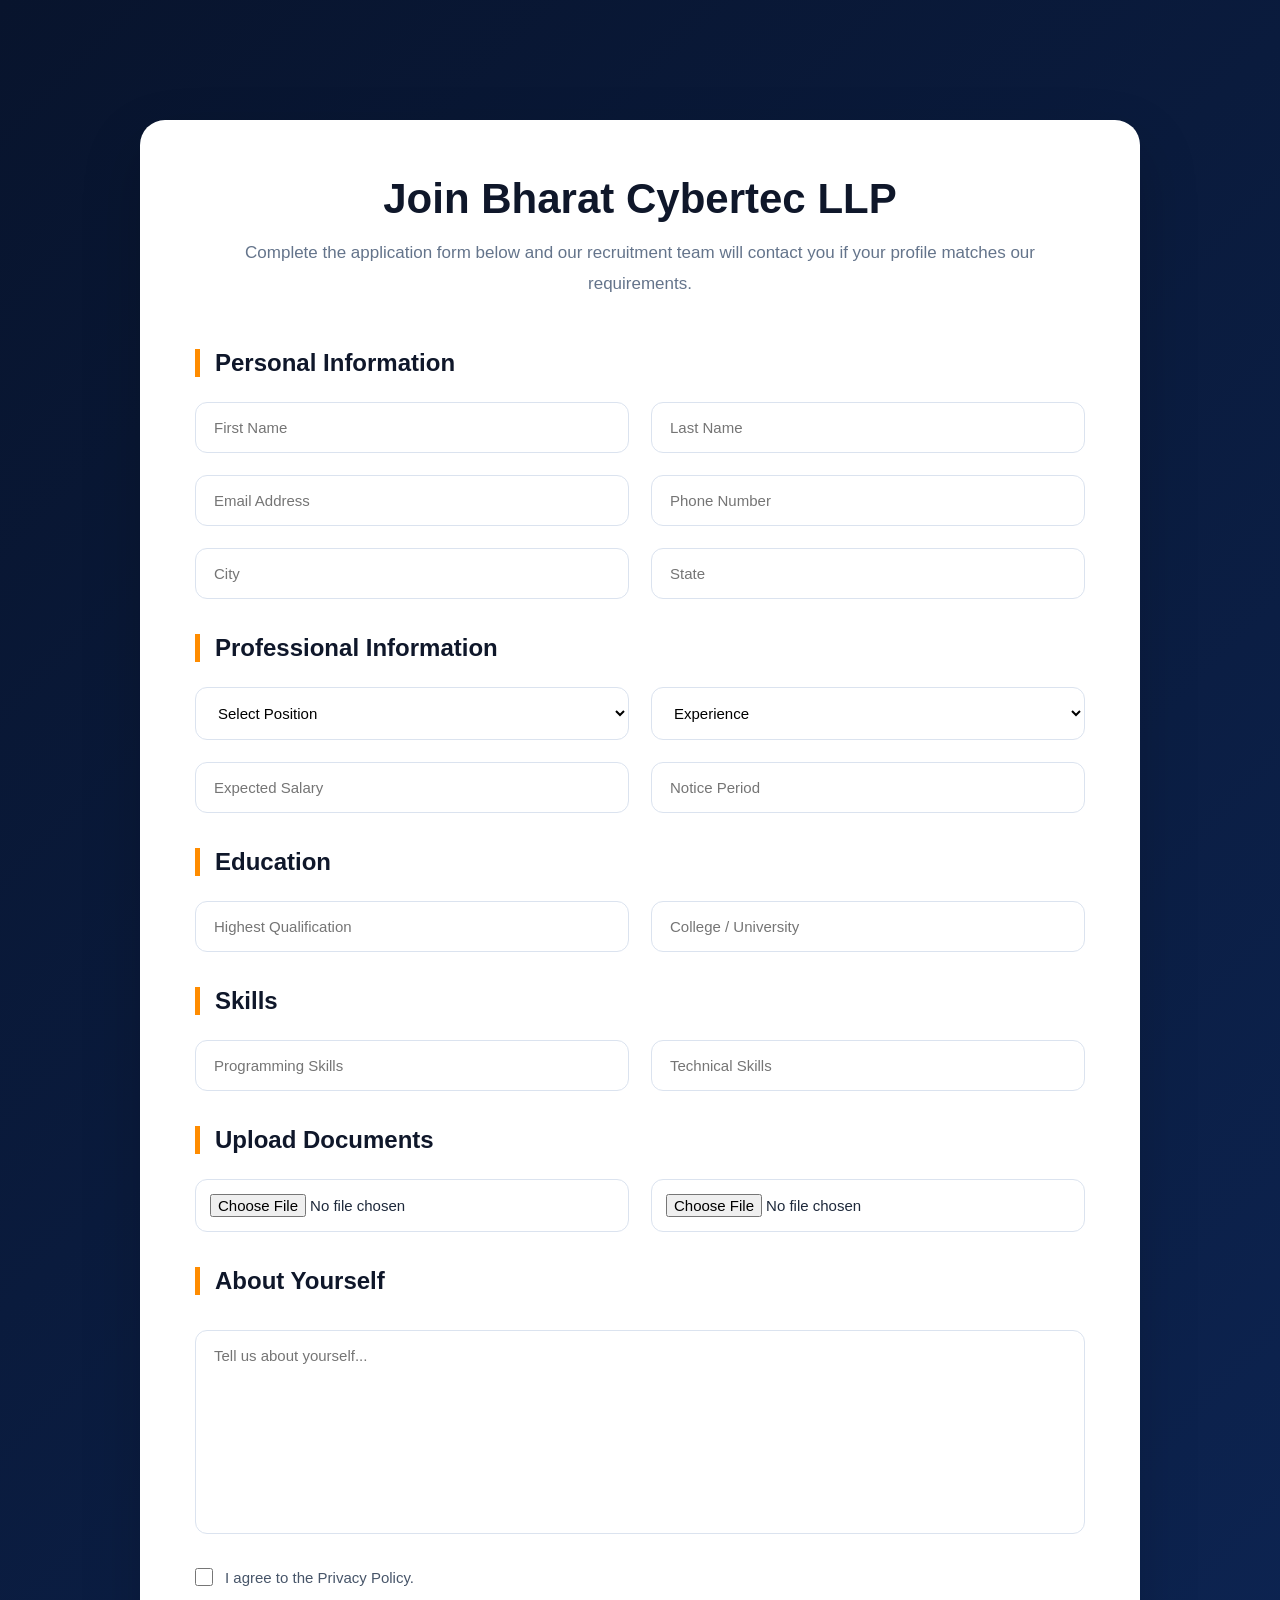
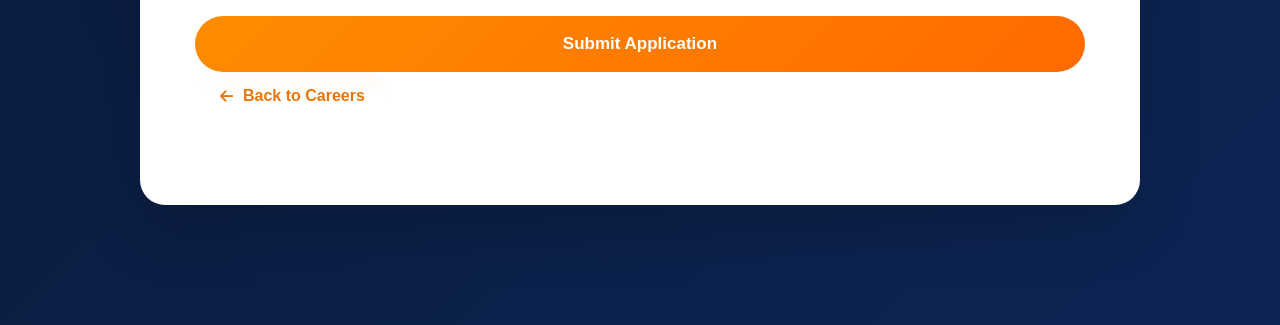
<file: home page/career-form.html>
<!DOCTYPE html>
<html lang="en">

<head>

<meta charset="UTF-8">
<meta name="viewport" content="width=device-width, initial-scale=1.0">

<title>Career Application | Bharat Cybertec LLP</title>

<link rel="stylesheet" href="../assets/css/career-form.css">

<link rel="stylesheet"
href="https://cdnjs.cloudflare.com/ajax/libs/font-awesome/6.6.0/css/all.min.css">

</head>

<body>

<section class="application-page">

<div class="form-container">

<div class="form-title">

<h1>Join Bharat Cybertec LLP</h1>

<p>
Complete the application form below and our recruitment
team will contact you if your profile matches our requirements.
</p>

</div>

<form>

<h2>Personal Information</h2>

<div class="grid-2">

<input type="text" placeholder="First Name" required>

<input type="text" placeholder="Last Name" required>

<input type="email" placeholder="Email Address" required>

<input type="tel" placeholder="Phone Number" required>

<input type="text" placeholder="City">

<input type="text" placeholder="State">

</div>

<h2>Professional Information</h2>

<div class="grid-2">

<select required>

<option>Select Position</option>

<option>Java Full Stack Developer</option>

<option>Cyber Security Analyst</option>

<option>React Frontend Developer</option>

</select>

<select>

<option>Experience</option>

<option>Fresher</option>

<option>1 Year</option>

<option>2 Years</option>

<option>3+ Years</option>

</select>

<input type="text" placeholder="Expected Salary">



<input type="text" placeholder="Notice Period">


</select>

</div>

<h2>Education</h2>

<div class="grid-2">

    <input type="text" placeholder="Highest Qualification">

<input type="text" placeholder="College / University">

</div>

<h2>Skills</h2>

<div class="grid-2">

<input type="text"
placeholder="Programming Skills">

<input type="text"
placeholder="Technical Skills">

</div>

<h2>Upload Documents</h2>

<div class="grid-2">

<input type="file" accept=".pdf">

<input type="file" accept=".pdf">

</div>

<h2>About Yourself</h2>

<textarea
placeholder="Tell us about yourself..."
rows="10"></textarea>

<label class="check">

<input type="checkbox" required>

I agree to the Privacy Policy.

</label>

<button type="submit">

Submit Application

</button>

</form>
<div class="back-btn-wrapper">

    <a href="career.html" class="back-btn">

        <i class="fa-solid fa-arrow-left"></i>

        Back to Careers

    </a>

</div>

</div>

</section>

</body>

</html>
</file>
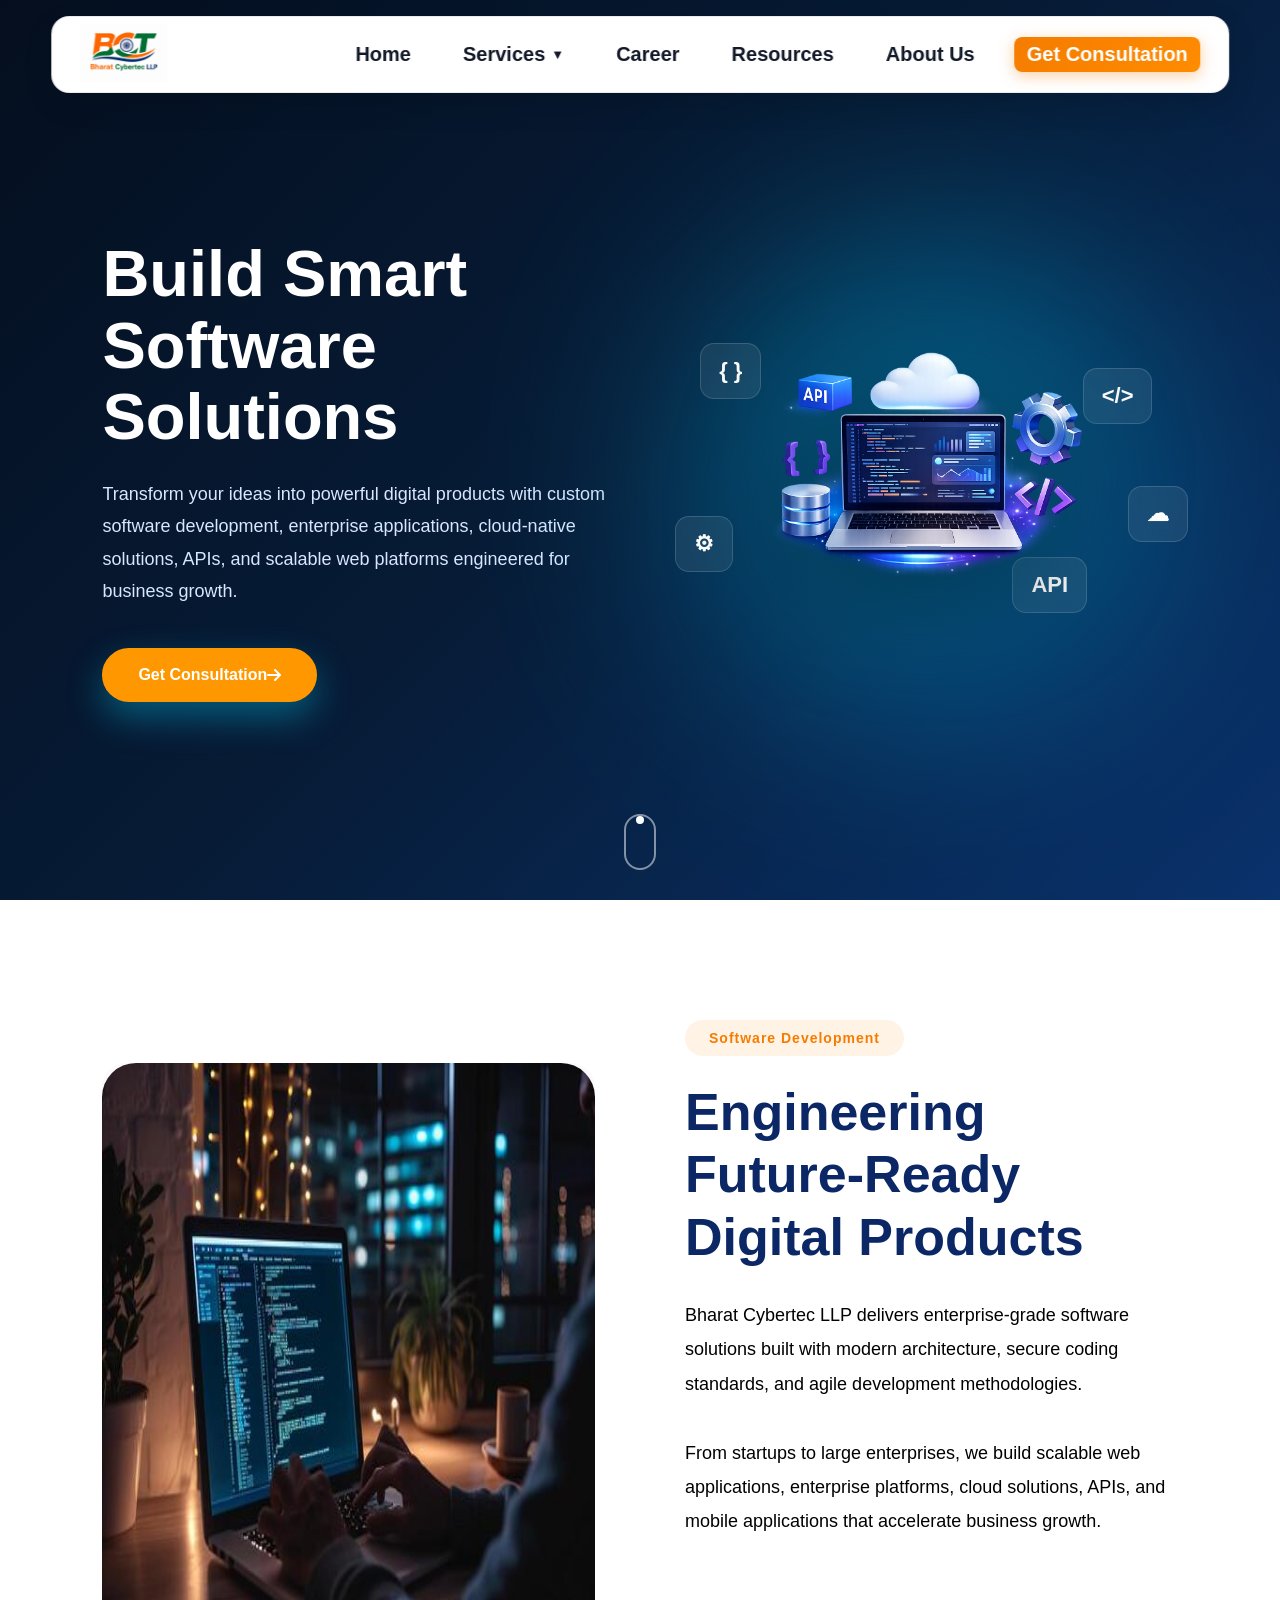
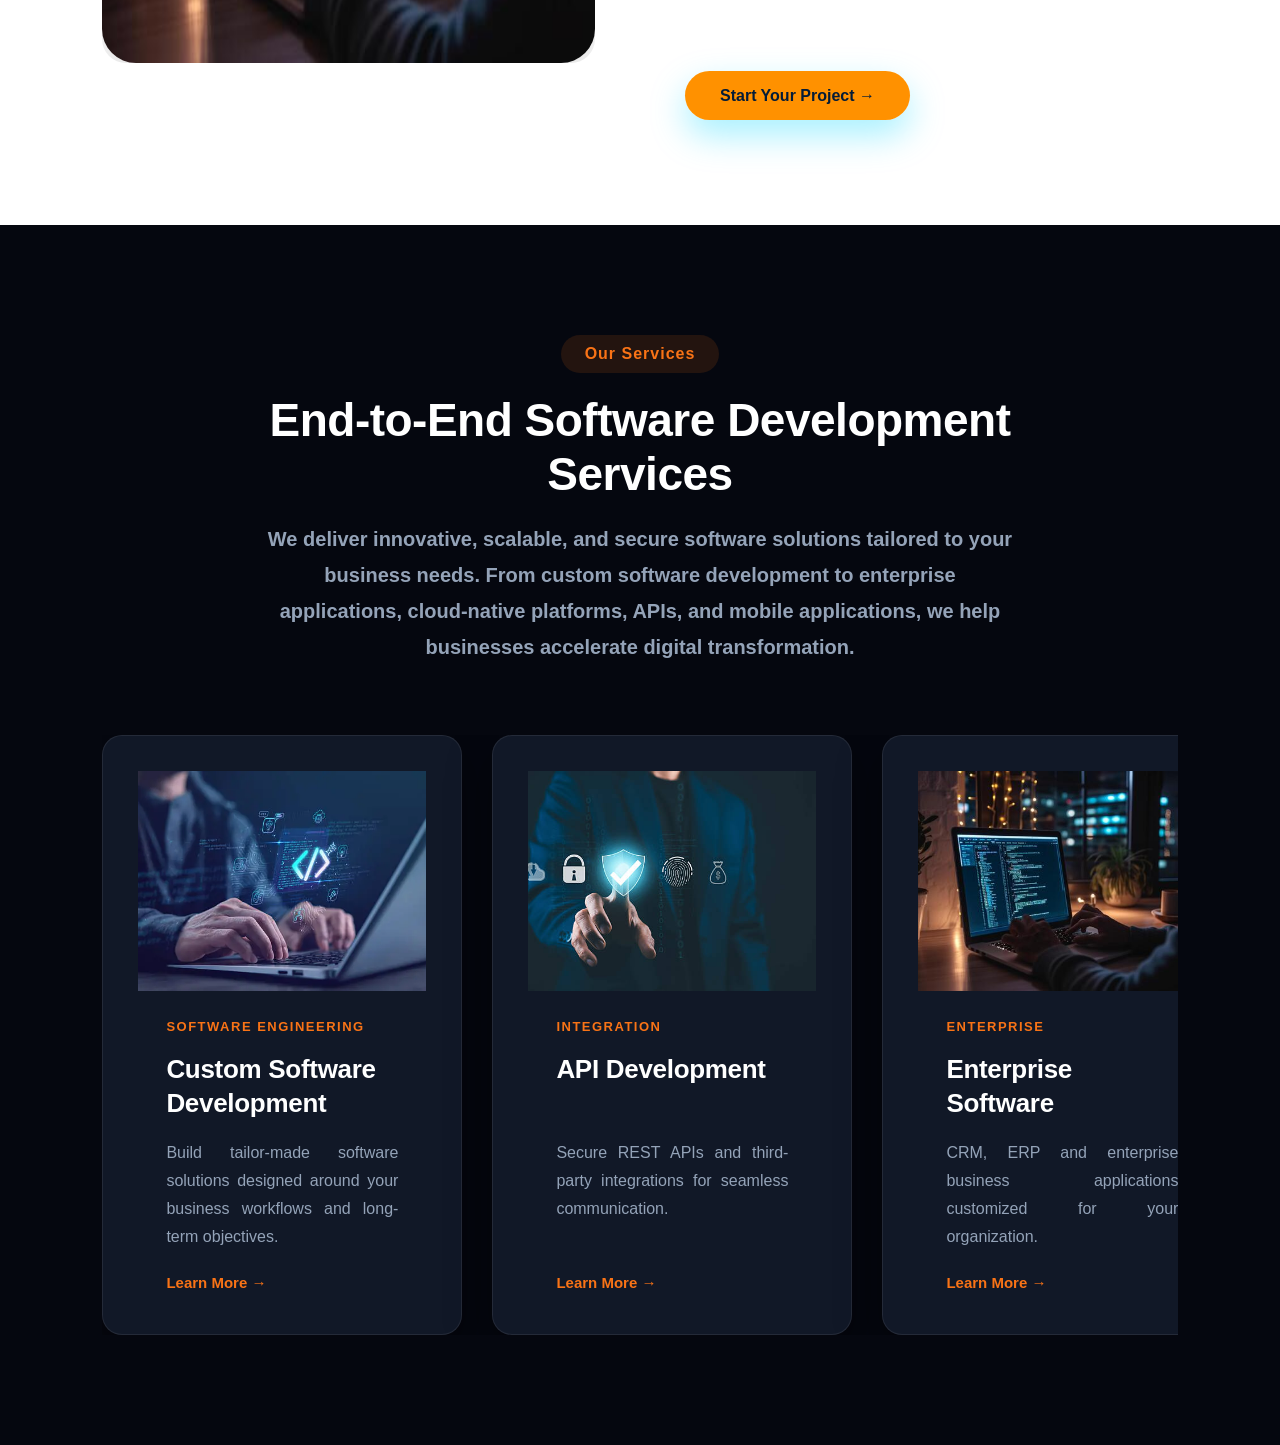
<file: home page/software-development.html>
<!DOCTYPE html>
<html lang="en">
<head>
    <meta charset="UTF-8">
    <meta name="viewport" content="width=device-width, initial-scale=1.0">
    <title>Software Development | Bharat Cybertec LLP</title>
    <link rel="stylesheet" href="/assets/css/style.css">
    <!-- <link rel="stylesheet" href="/assets/css/service-common.css"> -->
    <link rel="stylesheet" href="/assets/css/software-development.css">
    <link rel="stylesheet"
href="https://cdnjs.cloudflare.com/ajax/libs/font-awesome/6.5.2/css/all.min.css">
</head>
<body>

    <!-- ================= Navbar ================= -->
    <nav class="navbar">
        <div class="container">
            <a href="home.html" class="logo">
                <img src="/logo3.png" alt="Bharat Cybertec Logo">
            </a>

            <div class="menu-toggle" id="menuToggle">
                ☰
            </div>

            <ul class="nav-menu" id="navMenu">
                <li><a href="home.html">Home</a></li>
                <li class="dropdown">

<a href="#">
    Services
    <span class="arrow">▼</span>
</a>

<ul class="dropdown-menu">

<li>
<a href="cyber-security.html">
Cyber Security
</a>
</li>

<li>
<a href="ssl-certificates.html">
SSL Certificates
</a>
</li>


<li>
<a href="audits-consulting.html">
Audits & Consulting
</a>
</li>


<li>
<a href="software-development.html">
Software Development
</a>
</li>



</ul>

</li>
                <li><a href="career.html">Career</a></li>
                <li><a href="resources.html">Resources</a></li>
                <li><a href="about.html">About Us</a></li>
                <li>
                    <a href="contact.html" class="consultation-btn">
                        Get Consultation
                    </a>
                </li>
            </ul>
        </div>
    </nav>
    <script src="/js/togglebtn.js"></script>
<!-- ================= HERO SECTION ================= -->

<section class="services-hero">

    <div class="hero-overlay">
        
    </div>

    <div class="services-overlay">


        <!-- LEFT CONTENT -->
        <div class="hero-left">

           

            <h1>
                Build Smart <br>
                Software Solutions
            </h1>

            <p>
                Transform your ideas into powerful digital products with custom
                software development, enterprise applications, cloud-native
                solutions, APIs, and scalable web platforms engineered for
                business growth.
            </p>

            <div class="hero-buttons">

                <a href="contact.html" class="btn-primary">
                    Get Consultation
                    <i class="fas fa-arrow-right"></i>
                </a>

                <!-- <a href="#software-services" class="btn-secondary">
                    Explore Services
                </a> -->

            </div>

        </div>

        <!-- RIGHT CONTENT -->
        <div class="hero-right">

            <div class="hero-glow"></div>

            <img src="/laptop.png"
                 alt="Software Development"
                 class="hero-laptop">

            <div class="hero-shape shape1">{ }</div>

            <div class="hero-shape shape2">&lt;/&gt;</div>

            <div class="hero-shape shape3">⚙</div>

            <div class="hero-shape shape4">API</div>

            <div class="hero-shape shape5">☁</div>

        </div>

    </div>

    <div class="scroll-indicator">
        <span></span>
    </div>

</section>

    <!-- ================= ABOUT SOFTWARE DEVELOPMENT ================= -->

<!-- ================= ABOUT SOFTWARE DEVELOPMENT ================= -->

<section class="service-details">

    <div class="service-row">

        <!-- Left Image -->

        <div class="service-image">

            <img src="/sd.jpeg"
                alt="Software Development">


        </div>

        <!-- Right Content -->

        <div class="service-info">

            <span class="section-tag">

                Software Development

            </span>

            <h2>

                Engineering Future-Ready Digital Products

            </h2>

            <p>

                Bharat Cybertec LLP delivers enterprise-grade software
                solutions built with modern architecture, secure coding
                standards, and agile development methodologies.

            </p>

            <p>

                From startups to large enterprises, we build scalable
                web applications, enterprise platforms, cloud solutions,
                APIs, and mobile applications that accelerate business
                growth.

            </p>

            <div class="service-features">

                <div class="feature-box">

                    <span>✔</span>

                    Custom Software Development

                </div>

                <div class="feature-box">

                    <span>✔</span>

                    Enterprise Applications

                </div>

                <div class="feature-box">

                    <span>✔</span>

                    Cloud Native Solutions

                </div>

                <div class="feature-box">

                    <span>✔</span>

                    API Development

                </div>

                <div class="feature-box">

                    <span>✔</span>

                    Mobile App Development

                </div>

                <div class="feature-box">

                    <span>✔</span>

                    DevOps & CI/CD

                </div>

            </div>

            <a href="contact.html" class="btn-primary">

                Start Your Project →

            </a>

        </div>

    </div>

</section>

<!-- ================= SERVICES OVERVIEW SLIDER ================= -->
<section class="services-overview" id="software-services">

    <div class="section-heading">

        <span class="section-tag">
            Our Services
        </span>

        <h2>
            End-to-End Software Development Services
        </h2>

        <p>
            We deliver innovative, scalable, and secure software solutions tailored to your business needs.
            From custom software development to enterprise applications, cloud-native platforms,
            APIs, and mobile applications, we help businesses accelerate digital transformation.
        </p>

    </div>

    <div class="slider">

        <div class="slide-track">

            <!-- Card 1 -->
            <div class="service-card">

                <img src="/custom-software.jpg"
                     alt="Custom Software Development">

                <div class="card-content">

                    <span class="service-category">
                        Software Engineering
                    </span>

                    <h3>
                        Custom Software Development
                    </h3>

                    <p>
                        Build tailor-made software solutions designed around
                        your business workflows and long-term objectives.
                    </p>

                    <a href="contact.html" class="learn-more">
                        Learn More →
                    </a>

                </div>

            </div>

            <!-- Card 2 -->
            <div class="service-card">

                <img src="/api-development.jpg"
                     alt="API Development">

                <div class="card-content">

                    <span class="service-category">
                        Integration
                    </span>

                    <h3>
                        API Development
                    </h3>

                    <p>
                        Secure REST APIs and third-party integrations
                        for seamless communication.
                    </p>

                    <a href="contact.html" class="learn-more">
                        Learn More →
                    </a>

                </div>

            </div>

            <!-- Card 3 -->
            <div class="service-card">

                <img src="/sd.jpeg"
                     alt="Software Development">

                <div class="card-content">

                    <span class="service-category">
                        Enterprise
                    </span>

                    <h3>
                        Enterprise Software
                    </h3>

                    <p>
                        CRM, ERP and enterprise business applications
                        customized for your organization.
                    </p>

                    <a href="contact.html" class="learn-more">
                        Learn More →
                    </a>

                </div>

            </div>

        </div>

    </div>

</section>
</file>
<file: assets/css/career-form.css>
/*=========================================
CAREER APPLICATION FORM
=========================================*/

*{
    margin:0;
    padding:0;
    box-sizing:border-box;
    font-family:'Poppins',sans-serif;
}

body{
    background:#f4f7fc;
    color:#1e293b;
}

/*=========================================
SECTION
=========================================*/

.application-page{

    padding:120px 8%;

    background:
    linear-gradient(135deg,#08142d,#0d2554);

    min-height:100vh;

}

/*=========================================
FORM CONTAINER
=========================================*/

.form-container{

    max-width:1000px;

    margin:auto;

    background:#fff;

    border-radius:25px;

    padding:55px;

    box-shadow:
    0 25px 60px rgba(0,0,0,.18);

}

/*=========================================
TITLE
=========================================*/

.form-title{

    text-align:center;

    margin-bottom:50px;

}

.form-title h1{

    font-size:42px;

    color:#0f172a;

    margin-bottom:15px;

    font-weight:700;

}

.form-title p{

    color:#64748b;

    font-size:17px;

    line-height:1.8;

}

/*=========================================
SECTION TITLE
=========================================*/

form h2{

    font-size:24px;

    color:#0f172a;

    margin-top:35px;

    margin-bottom:25px;

    border-left:5px solid #ff8c00;

    padding-left:15px;

}

/*=========================================
GRID
=========================================*/

.grid-2{

    display:grid;

    grid-template-columns:repeat(2,1fr);

    gap:22px;

}

/*=========================================
INPUTS
=========================================*/

input,
select,
textarea{

    width:100%;

    padding:16px 18px;

    border:1px solid #dbe3ef;

    border-radius:12px;

    font-size:15px;

    transition:.35s;

    outline:none;

    background:#fff;

}

textarea{

    resize:none;

    margin-top:10px;

}

input:focus,
select:focus,
textarea:focus{

    border-color:#ff8c00;

    box-shadow:0 0 0 4px rgba(255,140,0,.15);

}

/*=========================================
FILE
=========================================*/

input[type=file]{

    padding:14px;

}

/*=========================================
CHECKBOX
=========================================*/

.check{

    display:flex;

    align-items:center;

    gap:12px;

    margin:30px 0;

    color:#475569;

    font-size:15px;

}

.check input{

    width:18px;

    height:18px;

}

/*=========================================
BUTTON
=========================================*/

button{

    width:100%;

    padding:18px;

    border:none;

    border-radius:50px;

    background:linear-gradient(135deg,#ff8c00,#ff6a00);

    color:#fff;

    font-size:17px;

    font-weight:600;

    cursor:pointer;

    transition:.35s;

}

button:hover{

    transform:translateY(-4px);

    box-shadow:
    0 15px 35px rgba(255,140,0,.35);

}

/*=========================================
RESPONSIVE
=========================================*/

@media(max-width:768px){

.form-container{

padding:30px;

}

.grid-2{

grid-template-columns:1fr;

}

.form-title h1{

font-size:34px;

}

}

/*==============================
BACK BUTTON
==============================*/

.back-btn-wrapper{

    max-width:100%;

    margin:0 auto 30px;

}

.back-btn{

    display:inline-flex;

    align-items:center;

    gap:10px;

    text-decoration:none;

    color:#eb750d;

    background:rgba(255,255,255,.12);

    backdrop-filter:blur(10px);

    border:1px solid rgba(255,255,255,.2);

    padding:14px 24px;

    border-radius:50px;

    font-size:16px;

    font-weight:600;

    transition:.35s;

}

.back-btn:hover{

    background:#ff8c00;

    color:#fff;

    transform:translateX(-5px);

    box-shadow:0 10px 25px rgba(255,140,0,.35);

}

.back-btn i{

    font-size:15px;

}
</file>
<file: assets/css/style.css>
@import url('https://fonts.googleapis.com/css2?family=Plus+Jakarta+Sans:wght@400;500;600;700;800&display=swap');

*{
    margin:0;
    padding:0;
    box-sizing:border-box;
    font-family:Arial, Helvetica, sans-serif;
}

body{
    background:#f5f5f5;

     margin: 0;

   
}

/* ================= Floating Navbar ================= */

/* ================= Premium Floating Navbar ================= */

.navbar{
    position:fixed;
    top:16px;
    left:50%;
    transform:translateX(-50%);
    width:92%;
    max-width:1400px;
    height:77px;
    padding:0 28px;
    display:flex;
    justify-content:space-between;
    align-items:center;
    background:#ffffff;
    backdrop-filter:blur(15px);
    -webkit-backdrop-filter:blur(15px);
    border:1px solid rgba(0,0,0,.08);
    border-radius:18px;
    box-shadow:0 10px 30px rgba(0,0,0,.12);
    transition:all 0.65s cubic-bezier(0.16, 1, 0.3, 1);
    z-index:9999;
}

.navbar.scrolled{
    top:10px;
    height:68px;
    background:#ffffff;
    box-shadow:0 12px 35px rgba(0,0,0,.18);
}

@media(max-width:768px){

.navbar{
    width:95%;
    top:10px;
    height:68px;
    padding:0 18px;
}

body{
    padding-top:90px;
}

}

.container{
    width:100%;
    margin:auto;
    display:flex;
    justify-content:space-between;
    align-items:center;
    height:100%;
}

.logo img{
    height:58px;
    width:auto;
    transition:all 0.65s ease;
}

.navbar.scrolled .logo img{
    height:52px;
}

.nav-menu{
    display:flex;
    align-items:center;
    list-style:none;
    gap:28px;
    overflow:visible;
}

.nav-menu li{
    position:relative;
    margin:0;
}

.nav-menu a{    
    text-decoration:none;
    color:#111827;
    font-weight:700;
    font-size:20px;
    padding:6px 12px;
    border-radius:8px;
    position:relative;
    transition:all 0.55s cubic-bezier(0.16, 1, 0.3, 1);
    display:inline-flex;
    align-items:center;
    gap:6px;
}

.nav-menu a::after{
    content:'';
    position:absolute;
    bottom:0;
    left:50%;
    transform:translateX(-50%) scaleX(0);
    width:70%;
    height:3px;
    background:#F57C00;
    border-radius:2px;
    transition:transform 0.55s ease;
}

.nav-menu a:hover,
.nav-menu a.active{
    color:#F57C00;
    background:rgba(245,124,0,0.08);
    transform:translateY(-2px);
}

.nav-menu a:hover::after,
.nav-menu a.active::after{
    transform:translateX(-50%) scaleX(1);
}

/* Dropdown */

.dropdown{
    position:relative;
}

.dropdown .arrow{
    display:inline-block;
    transition:transform 0.55s cubic-bezier(0.16, 1, 0.3, 1);
    font-size:13px;
}

.dropdown.open .arrow{
    transform:rotate(180deg);
    color:#F57C00;
}

.dropdown-menu{
    display:none;
    position:absolute;
    top:115%;
    left:0;
    min-width:270px;
    background:#ffffff;
    border:1px solid rgba(0,0,0,0.08);
    list-style:none;
    padding:8px 0;
    border-radius:14px;
    box-shadow:0 14px 35px rgba(0,0,0,.18);
    z-index:99999;
    animation:fadeInDown 0.6s cubic-bezier(0.16, 1, 0.3, 1) forwards;
}

.dropdown.open .dropdown-menu{
    display:block;
}

.dropdown-menu li a{
    display:block;
    padding:13px 22px;
    color:#111827;
    font-size:17px;
    font-weight:600;
    text-decoration:none;
    border-radius:6px;
    margin:2px 8px;
    transition:all 0.45s ease;
}

.dropdown-menu li a:hover{
    background:linear-gradient(90deg, #F57C00, #ff8c00);
    color:#ffffff;
    transform:translateX(6px);
    box-shadow:0 4px 12px rgba(245,124,0,0.3);
}

.dropdown-menu li a::after{
    display:none;
}

/* Consultation Button */

.consultation-btn{
    text-decoration:none;
    background:linear-gradient(135deg, #F57C00, #ff8c00);
    border:none;
    color:white !important; 
    padding:11px 24px;
    border-radius:30px;
    font-weight:700;
    font-size:16px;
    white-space:nowrap;
    display:inline-block;
    box-shadow:0 4px 15px rgba(245,124,0,0.35);
    transition:all 0.55s cubic-bezier(0.16, 1, 0.3, 1);
}

.consultation-btn:hover{
    background:linear-gradient(135deg, #ff8c00, #e06d00) !important;
    transform:translateY(-3px) scale(1.03);
    box-shadow:0 8px 24px rgba(245,124,0,0.55);
}

/* Mobile Button */

.menu-toggle{
    display:none;
    font-size:30px;
    color:#111827;
    cursor:pointer;
}


/* Responsive */

@media(max-width:768px){

.container{
    height:80px;
}

.menu-toggle{
    display:block;
}

.nav-menu{

    position:absolute;

    top:80px;
    left:0;

    width:100%;

    background:#fff;

    display:none;

    flex-direction:column;

    padding:20px 0;
}

.nav-menu.show{
    display:flex;
}

.nav-menu li{
    margin:15px 0;
}

.dropdown-menu{

    position:static;

    width:100%;

    display:none;

    box-shadow:none;
}

.dropdown.open .dropdown-menu{
    display:block;
}

img, video {
    max-width: 100%;
    height: auto;
}

section {
    overflow-x: hidden;
}

.nav-menu a {
    font-size: 18px;
    width: 100%;
    justify-content: center;
}

.hero-content,
.service-row,
.overview-container,
.mv-cards,
.team-members,
.values-grid,
.expertise-grid,
.projects-grid,
.clientele-grid,
.stats,
.service-container,
.benefit-grid {
    grid-template-columns: 1fr !important;
}

.hero-content,
.service-row,
.overview-container,
.mv-cards,
.team-members {
    display: block !important;
}

.section-heading h2,
.values-heading h2,
.mv-heading h2,
.expertise-heading h2,
.projects-heading h2,
.team-heading h2,
.cta-content h2 {
    font-size: clamp(30px, 7vw, 42px);
    line-height: 1.2;
}

}

/* =========================
   HOME HERO
========================= */

.home-hero {
    position: relative;
    width: 100%;
    height: 100vh;
    min-height: 700px;
    overflow: hidden;

    display: flex;
    align-items: center;
}


/* =========================
   VIDEO BACKGROUND
========================= */

.hero-video-bg {
    position: absolute;
    top: 0;
    left: 0;

    width: 100%;
    height: 100%;

    object-fit: cover;

    z-index: 0;
}


/* =========================
   DARK OVERLAY
========================= */

.home-hero::after {
    content: "";

    position: absolute;
    inset: 0;

    background: linear-gradient(
        90deg,
        rgba(5, 15, 35, 0.93) 0%,
        rgba(5, 15, 35, 0.78) 32%,
        rgba(5, 15, 35, 0.48) 55%,
        rgba(5, 15, 35, 0.12) 100%
    );

    z-index: 1;
}


/* =========================
   HERO CONTAINER
========================= */

.home-hero .container {
    position: relative;
    z-index: 2;

    width: 100%;
    max-width: 1400px;

    height: 100%;
    margin: 0 auto;

    display: flex;
    align-items: center;

    padding: 0 2%;
     padding-left: 25px;
    padding-right: 25px;
}



/* =========================
   HERO HEADING
========================= */
.hero-content {
    width: 100%;
    max-width: 680px;
    margin-top: 20px;

    display: flex;
    flex-direction: column;
    align-items: flex-start;
}
.hero-content h1 {
    font-family: 'Outfit', sans-serif;
    font-size: 62px;
    line-height: 1.08;
    font-weight: 800;
    letter-spacing: -1px;

    color: #ffffffdc;
    text-align: left;

    max-width: 560px;
    margin: 0 0 24px 0;
}

.hero-content p {
    font-family: 'Plus Jakarta Sans', sans-serif;
    max-width: 600px;

    font-size: 17px;
    line-height: 1.7;
    font-weight: 400;

    color: #e2e6ed !important;
    text-align: left;

    margin: 0 0 30px 0;
}

.hero-buttons {
    display: flex;
    align-items: center;
    justify-content: flex-start;
    gap: 20px;
}


/* =========================
   PRIMARY BUTTON
========================= */

.hero-buttons .btn-primary {
    display: inline-flex;

    align-items: center;
    justify-content: center;

    padding: 16px 34px;

    border-radius: 50px;

    background: #ff9800;

    color: #ffffff;

    text-decoration: none;

    font-size: 16px;
    font-weight: 600;

    border: 2px solid #ff9800;

    transition: all 0.35s ease;
}


.hero-buttons .btn-primary:hover {
    background: #ff7a00;

    border-color: #ff7a00;

    transform: translateY(-4px);

    box-shadow:
        0 15px 35px rgba(255, 152, 0, 0.35);
}


/* =========================
   TABLET
========================= */

@media (max-width: 992px) {

    .home-hero .container {
        padding: 0 5%;
    }


    .hero-content {
        max-width: 600px;
    }


    .hero-content h1 {
        font-size: 50px;
    }


    .hero-content p {
        font-size: 18px;
    }

}


/* =========================
   MOBILE
========================= */

@media (max-width: 768px) {

    .home-hero {
        min-height: 650px;
    }


    .home-hero .container {
        padding: 0 25px;

        justify-content: center;

        text-align: center;
    }


    .hero-content {
        max-width: 100%;

        margin-top: 30px;
    }


    .hero-content h1 {
        font-size: 40px;
        max-width: 530px;
        line-height: 1.12;

        margin-bottom: 22px;
    }


    .hero-content p {
        font-size: 16px;

        line-height: 1.7;

        margin-left: auto;
        margin-right: auto;

        margin-bottom: 32px;
    }


    .hero-buttons {
        justify-content: center;
    }


    .hero-buttons .btn-primary {
        padding: 14px 28px;

        font-size: 15px;
    }

}


/* =========================
   SMALL MOBILE
========================= */

@media (max-width: 480px) {

    .hero-content h1 {
        font-size: 34px;
    }


    .hero-content p {
        font-size: 15px;
    }


    .hero-buttons .btn-primary {
        width: 100%;
    }

}

/*================= Services Section (Expliot.io Minimalist Style) ===============*/

.services{
    padding:100px 8% 80px;
    background:linear-gradient(135deg, #070D1E 0%, #0B132B 50%, #152244 100%);
}

.section-heading{
    text-align:center;
    margin-bottom:60px;
}

.section-heading h2{
    font-size:46px;
    font-weight:800;
    color:#068916;
    margin-bottom:14px;
    letter-spacing:-0.5px;
}

.section-heading p{
    color:#f7f6f4;
    font-size:20px;
    font-weight:600;
    max-width:750px;
    margin:0 auto;
}

.service-container{
   display:grid; 
    grid-template-columns:repeat(2, 1fr); 
    gap:29px 24px; 
    margin-bottom:50px; 
    max-width:2000px; 
    margin-left:auto; 
    margin-right:auto;
}

.service-card{
    background:rgba(255,255,255,0.04);
    padding:35px;
    border-radius:20px;
    border:1px solid rgba(255,255,255,0.10);
    text-align:left;

    display:flex;
    flex-direction:column;

    min-height: 260px;
    height: 100%;
    width: 100%;

    box-shadow:0 12px 35px rgba(0,0,0,0.18);

    position:relative;
    overflow:hidden;

    transition:all 0.35s ease;
}

/* Orange top accent */

.service-card::before{
    content:"";

    position:absolute;
    top:0;
    left:0;

    width:100%;
    height:4px;

    background:#F57C00;

    transform:scaleX(0);
    transform-origin:left;

    transition:transform 0.35s ease;
}

/* Hover */

.service-card:hover{
    transform:translateY(-8px);

    background:rgba(255,255,255,0.07);

    border-color:rgba(245,124,0,0.45);

    box-shadow:
        0 20px 50px rgba(0,0,0,0.30);
}

.service-card:hover::before{
    transform:scaleX(1);
}

.icon{
    margin-bottom:20px;
    display:inline-block;
}

.icon svg{
    stroke:#F57C00;
    transition:transform 0.3s ease;
    width:50px;
    height:50px;
}

.service-card h3{
    margin-bottom:14px;
    color:#ffffff;
    font-size:26px;
    font-weight:800;
    line-height:1.35;
    letter-spacing:-0.3px;
}

.service-card p{
    color:#cbd5e1;
    line-height:1.8;
    font-size:17.5px;
    font-weight:500;
    margin-bottom:24px;
     text-align: justify;
    line-height: 1.7;
}

.get-service-btn{
    display:inline-flex;
    align-items:center;
    justify-content:center;
    width:46px;
    height:46px;
    background:#F57C00;
    color:#ffffff !important;
    border-radius:50%;
    font-weight:700;
    font-size:22px;
    text-decoration:none;
    margin-top:auto;
    box-shadow:0 4px 14px rgba(245,124,0,0.3);
    transition:all 0.3s ease;
}

.get-service-btn:hover{
    background:#e06d00 !important;
    transform:translateX(5px) scale(1.08);
    box-shadow:0 6px 20px rgba(245,124,0,0.5);
}

/* Key Information Banner below Services */

.services-info-banner{
    background:#ffffff;
    backdrop-filter:blur(16px);
    -webkit-backdrop-filter:blur(16px);
    border-radius:24px;
    padding:36px 4%;
    margin-top:60px;
    max-width:1700px;
    margin-left:auto;
    margin-right:auto;
    display:grid;
    grid-template-columns:repeat(4, 1fr);
    gap:28px;
    box-shadow:0 18px 45px rgba(0, 0, 0, 0.15);
    border:1px solid rgba(0, 0, 0, 0.08);
    
    /* Hidden initial state until scrolled into view */
    opacity:0;
    transform:translateX(140px);
    transition:all 1.8s cubic-bezier(0.16, 1, 0.3, 1);
    
}

.services-info-banner.visible{
    opacity:1;
    transform:translateX(0);
}

.info-item{
    display:flex;
    align-items:flex-start;
    gap:16px;
}

.info-icon{
    flex-shrink:0;
    line-height:1;
    display:flex;
    align-items:center;
    justify-content:center;
    width:52px;
    height:52px;
    background:rgba(245, 124, 0, 0.1);
    border-radius:14px;
    border:1px solid rgba(245, 124, 0, 0.25);
}

.info-icon svg{
    stroke:#F57C00;
}

.info-text h4{
    color:#0B132B;
    font-size:18px;
    font-weight:700;
    margin-bottom:6px;
}

.info-text p{
    color:#555555;
    font-size:14.5px;
    line-height:1.5;
    margin-bottom:0;
}

@media(max-width:992px){
    .services-info-banner{
        grid-template-columns:repeat(2, 1fr);
    }
}

@media(max-width:576px){
    .services-info-banner{
        grid-template-columns:1fr;
    }
}

.services-cta-wrapper{
    text-align:center;
    margin-top:55px;
}

.expliot-cta-btn{
    display:inline-block;
    background:#d9230f;
    color:#ffffff !important;
    padding:16px 36px;
    border-radius:35px;
    font-size:15px;
    font-weight:800;
    letter-spacing:0.8px;
    text-transform:uppercase;
    text-decoration:none;
    box-shadow:0 8px 25px rgba(217, 35, 15, 0.35);
    transition:all 0.35s ease;
}

.expliot-cta-btn:hover{
    background:#b81c0b !important;
    transform:translateY(-3px) scale(1.02);
    box-shadow:0 12px 30px rgba(217, 35, 15, 0.5);
}

@media(max-width:992px){
    .service-container{
        grid-template-columns:repeat(2, 1fr);
    }
}

@media(max-width:768px){
    .service-container{
        grid-template-columns:1fr;
    }

    .section-heading h2{
        font-size:32px;
    }
}


/* ================= Why Choose Us Section ================= */

.why-us{
    padding:80px 8%;
    background: linear-gradient(180deg, #fffbf5 0%, #f7fdf9 100%);
    background-image: repeating-linear-gradient(45deg, rgba(245, 124, 0, 0.02) 0, rgba(245, 124, 0, 0.02) 1px, transparent 0, transparent 20px);
}

.section-title{
    text-align:center;
    margin-bottom:50px;
}

.section-title h2{
    font-size:40px;
    color:#0b2b0f;
}

.section-title p{
    margin-top:10px;
    color:#666;
}

.why-container{
    display:grid;
    grid-template-columns:repeat(3,1fr);
    gap:30px;
}

.why-card{
    text-align:center;
    padding:35px;
    background:#f8fbff;
    border-radius:15px;
    transition:.3s;
    box-shadow:0 5px 20px rgba(0,0,0,.08);
}

.why-card:hover{
    transform:translateY(-10px);
    box-shadow:0 10px 25px rgba(0,0,0,.15);
}

.why-icon{
    font-size:50px;
    margin-bottom:20px;
}

.why-card h3{
    margin-bottom:15px;
    color:#d47807;
}

.why-card p{
    color:#555;
    line-height:1.6;
}

@media(max-width:992px){
    .why-container{
        grid-template-columns:repeat(2,1fr);
    }
}

@media(max-width:768px){
    .why-container{
        grid-template-columns:1fr;
    }
}




/* ================= Continuous Running Boxes Stream (Logo-Matched Theme) ================= */

.why-us-running-section {
    position: relative;
    background: #0b132b;
    background-image: repeating-linear-gradient(45deg, rgba(245, 124, 0, 0.02) 0, rgba(245, 124, 0, 0.02) 1px, transparent 0, transparent 20px);
    padding: 80px 0 100px;
    text-align: center;
    overflow: hidden;
}

/* =========================================================
   WHY CHOOSE - SECTION HEADING
========================================================= */

.sets-apart-header {
    position: relative;
    z-index: 10;

    width: 100%;
    max-width: 900px;

    margin: 0 auto 45px;
    padding: 0 20px;

    text-align: center;
}

.sets-apart-header h2 {
    display: block;

    margin: 0 0 15px;

    color: #068916 !important;

    font-size: 42px;
    font-weight: 800;
    line-height: 1.2;

    visibility: visible;
    opacity: 1;

    position: relative;
    z-index: 10;
}

.sets-apart-header p {
    display: block;

    margin: 0;

    color: #d47807 !important;

    font-size: 20px;
    font-weight: 500;
    line-height: 1.6;

    visibility: visible;
    opacity: 1;

    position: relative;
    z-index: 10;
}

.sets-apart-header p{
    color: #d47807;
    font-size: 20px;
}
.running-track-wrapper {
    width: 100%;
    overflow: hidden;
    position: relative;
    padding: 20px 0;
}

.running-track {
    display: flex;
    gap: 40px;
    width: max-content;
    animation: continuousRunRightToLeft 28s linear infinite;
}

.running-track-wrapper:hover .running-track {
    animation-play-state: paused;
}

@keyframes continuousRunRightToLeft {
    0% {
        transform: translateX(0);
    }
    100% {
        transform: translateX(-50%);
    }
}



.running-card {
    width: 820px;
    max-width: 88vw;
    background:    linear-gradient(135deg,#07152F,#0B2F73,#0F172A);;
    border-radius: 28px;
    padding: 45px 50px;
    box-shadow: 0 12px 35px rgba(11, 19, 43, 0.08);
    border: 1.5px solid rgba(245, 124, 0, 0.18);
    display: grid;
    grid-template-columns: 1.2fr 0.8fr;
    gap: 35px;
    align-items: center;
    text-align: left;
    flex-shrink: 0;
    transition: all 0.3s ease;
}

.running-card:hover {
    border-color: #F57C00;
    box-shadow: 0 16px 45px rgba(245, 124, 0, 0.15);
}

.card-title {
    font-size: 24px;
    font-weight: 800;
    color: #e89208;
    line-height: 1.35;
    margin-bottom: 16px;
    letter-spacing: -0.3px;
}

.card-desc {
    color: #e4e7ea;
    font-size: 15.5px;
    line-height: 1.75;
    margin-bottom: 28px;
}

.card-readmore-btn {
    display: inline-flex;
    align-items: center;
    gap: 8px;
    padding: 12px 28px;
    border-radius: 30px;
    border: 1.5px solid rgba(245, 124, 0, 0.35);
    background: #ffffff;
    color: #F57C00;
    font-weight: 700;
    font-size: 14px;
    text-decoration: none;
    transition: all 0.3s ease;
    box-shadow: 0 4px 12px rgba(245, 124, 0, 0.08);
}

.card-readmore-btn:hover {
    background: #F57C00;
    color: #ffffff;
    border-color: #F57C00;
    transform: translateY(-2px);
    box-shadow: 0 6px 20px rgba(245, 124, 0, 0.4);
}

.card-image-box {
    position: relative;
    width: 100%;
    height: 260px;
    border-radius: 18px;
    overflow: hidden;
    background: linear-gradient(135deg, #070D1E 0%, #0B132B 60%, #152244 100%);
    box-shadow: 0 10px 25px rgba(11, 19, 43, 0.15);
}

.card-image-box img {
    width: 100%;
    height: 100%;
    object-fit: cover;
    display: block;
}

.card-image-overlay {
    position: absolute;
    inset: 0;
    background: linear-gradient(180deg, rgba(7, 13, 30, 0.1) 0%, rgba(11, 19, 43, 0.85) 100%);
    display: flex;
    align-items: flex-end;
    padding: 24px;
}

.card-image-overlay h4 {
    color: #ffffff;
    font-size: 15px;
    font-weight: 800;
    letter-spacing: 0.8px;
}

@media(max-width: 992px) {
    .running-card {
        grid-template-columns: 1fr;
        gap: 25px;
        padding: 35px 30px;
    }
}


/* ================= Process Section ================= */

/* ================= Process Section (Tri-Color Logo Matched Theme) ================= */

/* =========================
   PROCESS CONTAINER
========================= */

.process {
    padding: 100px 8%;
    background: #0b132b;
}

.section-title h2{
    color:#038035;
    font-size:50px;
}

.section-title p{
    color:#ed7906;
    font-size:20px;
    margin-top:10px;
}

.process-container {
    display: grid;
    grid-template-columns: repeat(3, 1fr);
    gap: 35px;
    max-width: 1320px;
    margin: 0 auto;
    position: relative;
    
    
}


/* =========================
   PROCESS CARD
========================= */

.process-card {
    background: #ffffff;
    padding: 32px 35px 35px;
    border-radius: 24px;
    text-align: left;

    box-shadow: 0 10px 30px rgba(11, 19, 43, 0.04);

    border: 1.5px solid rgba(245, 124, 0, 0.15);

    position: relative;

    transition: all 0.35s ease;
}

.process-card:hover {
    transform: translateY(-6px);

    box-shadow:
        0 20px 45px rgba(245, 124, 0, 0.12);

    border-color: #F57C00;
}


/* =========================
   PROCESS NUMBER
========================= */

.process-number {
    font-size: 50px;
    font-weight: 800;
    line-height: 1;

    margin-bottom: 20px;

    background: linear-gradient(
        180deg,
        #FFB74D 0%,
        #F57C00 65%,
        #E65100 100%
    );

    -webkit-background-clip: text;
    -webkit-text-fill-color: transparent;

    letter-spacing: -1px;

    filter:
        drop-shadow(
            0 4px 12px rgba(245, 124, 0, 0.22)
        );
}


/* =========================
   PROCESS HEADING
========================= */

.process-card h3 {
    margin-bottom: 14px;

    color: #0B132B;

    font-size: 30px;
    font-weight: 800;
    white-space: nowrap;

    letter-spacing: -0.3px;
}


/* =========================
   PROCESS DESCRIPTION
========================= */

.process-card p {
    color: #606160;

    font-size: 17px;

    line-height: 1.7;

    margin: 0;
}


/* =========================
   01 → 02
   02 → 03
========================= */

.process-card:nth-child(1)::after,
.process-card:nth-child(2)::after {

    content: "→";

    position: absolute;

    top: 50%;
    right: -27px;

    transform: translateY(-50%);

    width: 52px;
    height: 52px;

    background: #ffffff;

    border: 2px solid #bbf7d0;

    border-radius: 50%;

    color: #16A34A;

    font-size: 28px;
    font-weight: 800;

    display: flex;
    align-items: center;
    justify-content: center;

    z-index: 5;

    box-shadow:
        0 5px 18px rgba(22, 163, 74, 0.15);

    transition: all 0.3s ease;
}


/* =========================
   03 ↓ 04
========================= */

.process-card:nth-child(3)::after {

    content: "↓";

    position: absolute;

    bottom: -27px;
    left: 50%;

    transform: translateX(-50%);

    width: 52px;
    height: 52px;

    background: #ffffff;

    border: 2px solid #bbf7d0;

    border-radius: 50%;

    color: #16A34A;

    font-size: 28px;
    font-weight: 800;

    display: flex;
    align-items: center;
    justify-content: center;

    z-index: 5;

    box-shadow:
        0 5px 18px rgba(22, 163, 74, 0.15);

    transition: all 0.3s ease;
}


/* =========================
   04 ← 05
   05 ← 06
========================= */

.process-card:nth-child(4)::after,
.process-card:nth-child(5)::after {

    content: "←";

    position: absolute;

    top: 50%;
    right: -27px;

    transform: translateY(-50%);

    width: 52px;
    height: 52px;

    background: #ffffff;

    border: 2px solid #bbf7d0;

    border-radius: 50%;

    color: #16A34A;

    font-size: 28px;
    font-weight: 800;

    display: flex;
    align-items: center;
    justify-content: center;

    z-index: 5;

    box-shadow:
        0 5px 18px rgba(22, 163, 74, 0.15);

    transition: all 0.3s ease;
}


/* =========================
   ARROW HOVER
========================= */

.process-card:hover::after {

    background: #16A34A;

    color: #ffffff;

    border-color: #16A34A;

    box-shadow:
        0 7px 22px rgba(22, 163, 74, 0.3);
}


/* =========================
   TABLET
========================= */

@media(max-width: 992px) {

    .process-container {
        grid-template-columns: repeat(2, 1fr);
        gap: 30px;
    }

    .process-card::after {
        display: none !important;
    }
}


/* =========================
   MOBILE
========================= */

@media(max-width: 640px) {

    .process {
        padding: 70px 6%;
    }

    .process-container {
        grid-template-columns: 1fr;
    }

    .process-number {
        font-size: 50px;
    }

    .process-card h3 {
        font-size: 22px;
    }

    .process-card::after {
        display: none !important;
    }
}
/* ================= Achievements ================= */

.stats{
    display:grid;
    grid-template-columns:repeat(4,1fr);
    gap:20px;

    background:#0b132b;
    color:white;

    padding:70px 8%;
    text-align:center;
}

.stat-box{
    padding:20px;
}

.stats-heading{
    grid-column:1 / -1;
    padding:0 20px 50px;
}

.stats-heading h2{
    color:#16A34A;
    font-size:50px;
}

.stat-box h2{
    color:#F57C00;
    font-size:50px;
}

.stat-box p{
    color:rgb(34, 125, 8);
    margin-top:10px;
}


/* ================= Testimonials ================= */

/* ================= Testimonials Section ================= */

.testimonials {
    padding: 90px 7% 105px;
    background: #f8fbff;
    text-align: center;
}

.testimonials .section-title {
    margin-bottom: 50px;
}

.testimonials .section-title h2 {
    font-size: 50px;
    font-weight: 800;
    color: #16A34A;
    margin-bottom: 12px;
}

.testimonials .section-title p {
    color: #f28806;
    font-size: 16.5px;
}

.testimonial-container {
    display: grid;
    grid-template-columns: repeat(3, 1fr);
    gap: 35px;
    max-width: 1320px;
    margin: 0 auto;
}

.testimonial-card {
    background: #ffffff;
    padding: 42px 35px 36px;
    border-radius: 24px;
    text-align: left;
    box-shadow: 0 10px 30px rgba(11, 19, 43, 0.05);
    border: 1.5px solid rgba(245, 124, 0, 0.12);
    position: relative;
    display: flex;
    flex-direction: column;
    justify-content: space-between;
    transition: all 0.35s cubic-bezier(0.16, 1, 0.3, 1);
}

.testimonial-card:hover {
    transform: translateY(-6px);
    box-shadow: 0 20px 45px rgba(245, 124, 0, 0.12);
    border-color: #F57C00;
}

.quote-icon {
    position: absolute;
    top: 25px;
    right: 30px;
    font-size: 60px;
    font-family: Georgia, serif;
    color: rgba(245, 124, 0, 0.18);
    line-height: 1;
    user-select: none;
}

.stars {
    color: #F57C00;
    font-size: 18px;
    letter-spacing: 3px;
    margin-bottom: 18px;
}

.testimonial-card p {
    color: #475569;
    font-size: 15.5px;
    line-height: 1.75;
    margin-bottom: 30px;
}

.client-profile {
    display: flex;
    align-items: center;
    gap: 16px;
    padding-top: 18px;
    border-top: 1px solid #f1f5f9;
}

.client-profile img {
    width: 58px;
    height: 58px;
    border-radius: 50%;
    object-fit: cover;
    border: 2px solid #F57C00;
    box-shadow: 0 4px 12px rgba(245, 124, 0, 0.2);
}

.client-info h3 {
    color: #0B132B;
    font-size: 18px;
    font-weight: 800;
    margin-bottom: 3px;
}

.client-info span {
    color: #64748b;
    font-size: 13.5px;
    font-weight: 600;
}

@media(max-width: 992px) {
    .testimonial-container {
        grid-template-columns: repeat(2, 1fr);
        gap: 25px;
    }
}

@media(max-width: 640px) {
    .testimonial-container {
        grid-template-columns: 1fr;
    }
}

@media(max-width:768px){
    .testimonial-container{
        grid-template-columns:1fr;
    }
}




/* ================= CTA Section (Video Background) ================= */

.cta {
    position: relative;
    padding: 100px 8%;
    background: #0B132B;
    color: white;
    text-align: center;
    overflow: hidden;
}

.cta-video-bg {
    position: absolute;
    top: 50%;
    left: 50%;
    width: 100%;
    height: 100%;
    object-fit: cover;
    transform: translate(-50%, -50%);
    z-index: 1;
}

.cta-overlay {
    position: absolute;
    inset: 0;
    background: linear-gradient(135deg, rgba(7, 13, 30, 0.85) 0%, rgba(11, 19, 43, 0.88) 100%);
    z-index: 2;
}

.cta-content {
    position: relative;
    z-index: 5;
    max-width: 750px;
    margin: 0 auto;
}

.cta h2{
    font-size:42px;
    margin-bottom:20px;
}

.cta p{
    max-width:700px;
    margin:0 auto 35px;
    line-height:1.8;
    color:#ddd;
}

.cta-buttons{
    display:flex;
    justify-content:center;
    gap:20px;
    flex-wrap:wrap;
}

.cta-btn,
.cta-btn-outline{
    text-decoration:none;
    padding:15px 30px;
    border-radius:30px;
    font-weight:bold;
    transition:.3s;
}

.cta-btn{
    background:#F57C00;
    color:white;
}

.cta-btn:hover{
    background:#d96d00;
}

.cta-btn-outline{
    border:2px solid white;
    color:white;
}

.cta-btn-outline:hover{
    background:white;
    color:#0B132B;
}





/* ================= Footer ================= */

/* ================= Premium White Footer ================= */

.footer{
    background:#ffffff;
    color:#000000;
    padding:70px 8% 20px;
    border-top:1px solid #e2e8f0;
    font-family: 'Plus Jakarta Sans', 'Inter', system-ui, -apple-system, sans-serif;
}

.footer-container{
    display:grid;
    grid-template-columns:2fr 1fr 1fr 1fr;
    gap:40px;
}

.footer-logo{
    width:180px;
    margin-bottom:20px;
    transition: transform 0.35s ease;
}

.footer-logo:hover{
    transform: translateY(-3px) scale(1.04);
}

.footer-box h3{
    margin-bottom:20px;
    color:#F57C00;
    font-family: 'Plus Jakarta Sans', 'Inter', system-ui, sans-serif;
    font-weight: 700;
    letter-spacing: -0.2px;
    transition: transform 0.3s ease;
}

.footer-box h3:hover{
    transform: translateX(3px);
}

.footer-box p{
    color:#000000;
    line-height:1.8;
    margin-bottom:10px;
    font-family: 'Plus Jakarta Sans', 'Inter', system-ui, sans-serif;
    font-size: 14.5px;
    transition: all 0.3s ease;
}

.footer-box p:hover{
    color:#16a34a;
    transform: translateX(4px);
}

.footer-box ul{
    list-style:none;
}

.footer-box ul li{
    margin-bottom:12px;
}

.footer-box ul li a{
    text-decoration:none;
    color:#000000;
    transition: all 0.35s cubic-bezier(0.16, 1, 0.3, 1);
    font-family: 'Plus Jakarta Sans', 'Inter', system-ui, sans-serif;
    font-size: 15px;
    font-weight: 500;
    display: inline-flex;
    align-items: center;
}

.footer-box ul li a:hover{
    color:#16a34a;
    transform: translateX(6px);
}

.footer hr{
    margin:40px 0 20px;
    border:none;
    border-top:1px solid #e2e8f0;
}

.footer-bottom{
    text-align:center;
    color:#000000;
    font-family: 'Plus Jakarta Sans', 'Inter', system-ui, sans-serif;
    font-size: 14px;
}

@media(max-width:992px){

.footer-container{
    grid-template-columns:repeat(2,1fr);
}

}

@media(max-width:768px){

.footer-container{
    grid-template-columns:1fr;
    text-align:center;
}

.footer-logo{
    margin:auto auto 20px;
}

}

/* ================= What Sets Us Apart ================= */

.what-sets-us-apart-section {
    position: relative;
    background: #f8fbff;
    padding: 80px 5% 100px;
    text-align: center;
    color: #0b132b;
    overflow: hidden;
}

.sets-apart-header {
    max-width: 850px;
    margin: 0 auto 50px;
}

.sets-apart-header h2 {
    font-size: 44px;
    font-weight: 800;
    color: #0B132B;
    margin-bottom: 16px;
    letter-spacing: -0.5px;
}

.sets-apart-header p {
    color: #555555;
    font-size: 17.5px;
    line-height: 1.7;
    font-weight: 400;
}

.sets-apart-card-wrapper {
    max-width: 1200px;
    margin: 0 auto;
    position: relative;
}

.sets-apart-card-container {
    background: #ffffff;
    border-radius: 28px;
    padding: 55px 60px 45px;
    box-shadow: 0 15px 45px rgba(0, 0, 0, 0.08);
    border: 1px solid #e2e8f0;
    color: #0b132b;
    text-align: left;
    position: relative;
    min-height: 380px;
}

.sets-apart-slide {
    display: none;
    grid-template-columns: 1.1fr 0.9fr;
    gap: 50px;
    align-items: center;
    opacity: 0;
}

.sets-apart-slide.active {
    display: grid;
    animation: slideInRightToLeft 1.4s cubic-bezier(0.16, 1, 0.3, 1) forwards;
}

@keyframes slideInRightToLeft {
    0% {
        opacity: 0;
        transform: translateX(120px);
    }
    100% {
        opacity: 1;
        transform: translateX(0);
    }
}

.slide-title {
    font-size: 26px;
    font-weight: 800;
    color: #1e293b;
    line-height: 1.35;
    margin-bottom: 22px;
    letter-spacing: -0.3px;
}

.slide-desc {
    color: #475569;
    font-size: 16px;
    line-height: 1.8;
    margin-bottom: 35px;
}

.slide-readmore-btn {
    display: inline-flex;
    align-items: center;
    gap: 10px;
    padding: 13px 30px;
    border-radius: 30px;
    border: 1.5px solid #e2e8f0;
    background: #ffffff;
    color: #dc2626;
    font-weight: 700;
    font-size: 14.5px;
    text-decoration: none;
    letter-spacing: 0.5px;
    box-shadow: 0 4px 14px rgba(0, 0, 0, 0.05);
    transition: all 0.3s ease;
}

.slide-readmore-btn:hover {
    background: #dc2626;
    color: #ffffff;
    border-color: #dc2626;
    transform: translateY(-2px);
    box-shadow: 0 6px 20px rgba(220, 38, 38, 0.3);
}

.slide-readmore-btn span {
    font-size: 18px;
    transition: transform 0.3s ease;
}

.slide-readmore-btn:hover span {
    transform: translateX(4px);
}

.slide-media {
    width: 100%;
}

.slide-image-box {
    position: relative;
    width: 100%;
    height: 340px;
    border-radius: 20px;
    overflow: hidden;
    box-shadow: 0 10px 25px rgba(0, 0, 0, 0.1);
}

.slide-image-box img {
    width: 100%;
    height: 100%;
    object-fit: cover;
    display: block;
}

.slide-image-overlay {
    position: absolute;
    inset: 0;
    background: linear-gradient(180deg, rgba(15, 23, 42, 0.15) 0%, rgba(15, 23, 42, 0.85) 100%);
    display: flex;
    align-items: flex-end;
    padding: 30px;
}

.slide-image-overlay h4 {
    color: #ffffff;
    font-size: 17px;
    font-weight: 800;
    letter-spacing: 0.5px;
    text-transform: uppercase;
}

/* Navigation Controls (Arrows) */
.sets-apart-nav-controls {
    display: flex;
    justify-content: center;
    gap: 12px;
    margin-top: 30px;
}

.nav-arrow {
    width: 48px;
    height: 44px;
    background: #f1f5f9;
    border: none;
    border-radius: 12px;
    font-size: 20px;
    font-weight: bold;
    color: #64748b;
    cursor: pointer;
    display: flex;
    align-items: center;
    justify-content: center;
    transition: all 0.3s ease;
}

.nav-arrow:hover {
    background: #e2e8f0;
    color: #0f172a;
    transform: translateY(-2px);
}

@media(max-width: 992px) {
    .sets-apart-slide {
        grid-template-columns: 1fr;
        gap: 35px;
    }
    
    .sets-apart-card-container {
        padding: 40px 30px;
    }
    
    .sets-apart-header h2 {
        font-size: 34px;
    }
}
</file>
<file: assets/css/software-development.css>
/*=========================================================
 SOFTWARE DEVELOPMENT PAGE
 Same Design System as Cyber Security Page
=========================================================*/

:root{
    --primary:#f97316;
    --primary-dark:#ea580c;
    --secondary:#10b981;
    --dark:#020617;
    --dark2:#0f172a;
    --light:#f8fafc;
    --text:#cbd5e1;
    --heading:#ffffff;
    --transition:.4s ease;
}

/*============================
 GLOBAL
=============================*/

body{
    background:#000;
    color:#fff;
    overflow-x:hidden;
}

html{
    scroll-behavior:smooth;
}

section{
    position:relative;
}
/*==============================
 SOFTWARE DEVELOPMENT HERO
==============================*/

/* ===========================================
   SOFTWARE HERO SECTION
=========================================== */

.services-hero{
    position:relative;
    min-height:100vh;
    display:flex;
    align-items:center;
    justify-content:center;
    overflow:hidden;
    background:linear-gradient(135deg,#07162f,#0a2b55,#0f4ca6);
    padding:120px 8% 80px;
}

/* Overlay */

.hero-overlay{
    position:absolute;
    inset:0;
    background:rgba(0,0,0,.35);
}

/* Main Layout */

.services-overlay{
    position:relative;
    z-index:5;
    display:flex;
    align-items:center;
    justify-content:space-between;
    gap:70px;
    width:100%;
    max-width:1400px;
}

/* LEFT */

.hero-left{
    flex:1;
    animation:slideLeft 1.2s ease;
}

.hero-badge-pill{
    display:inline-flex;
    align-items:center;
    gap:10px;
    padding:12px 22px;
    border-radius:40px;
    background:rgba(255,255,255,.08);
    border:1px solid rgba(255,255,255,.2);
    backdrop-filter:blur(12px);
    color:#6fd8ff;
    font-weight:600;
    margin-bottom:30px;
}

.hero-left h1{
    color:#fff;
    font-size:65px;
    line-height:1.1;
    font-weight:800;
    margin-bottom:25px;
}

.hero-left p{
    color:#d8e6ff;
    line-height:1.8;
    font-size:18px;
    margin-bottom:40px;
}

/* Buttons */

.hero-buttons{
    display:flex;
    gap:20px;
    flex-wrap:wrap;
}

.btn-primary{
    padding:16px 35px;
    border-radius:50px;
    background:#ff9100;
    color:#041c38;
    text-decoration:none;
    font-weight:700;
    transition:.4s;
    box-shadow:0 15px 35px rgba(0,212,255,.35);
}

.btn-primary:hover{
    transform:translateY(-6px);
    background:#fff;
}

.btn-secondary{
    padding:16px 35px;
    border-radius:50px;
    border:2px solid rgba(255,255,255,.35);
    color:white;
    text-decoration:none;
    transition:.4s;
}

.btn-secondary:hover{
    background:white;
    color:#0a2b55;
}

/* RIGHT */

.hero-right{
    flex:1;
    position:relative;
    display:flex;
    justify-content:center;
    align-items:center;
    animation:slideRight 1.2s ease;
}

/* Glow */

.hero-glow{
    position:absolute;
    width:430px;
    height:430px;
    background:#00c8ff;
    border-radius:50%;
    filter:blur(120px);
    opacity:.45;
    animation:pulse 5s infinite alternate;
}

/* Laptop */

.hero-laptop{
    position:relative;
    width:95%;
    max-width:650px;
    z-index:3;
    filter:drop-shadow(0 30px 60px rgba(0,0,0,.45));
    animation:laptopFloat 5s ease-in-out infinite;
}

/* Floating Icons */

.hero-shape{
    position:absolute;
    color:white;
    font-weight:bold;
    background:rgba(255,255,255,.08);
    backdrop-filter:blur(10px);
    border:1px solid rgba(255,255,255,.15);
    border-radius:14px;
    padding:14px 18px;
    font-size:22px;
    animation:float 6s infinite ease-in-out;
}

.shape1{
    top:10%;
    left:5%;
}

.shape2{
    top:18%;
    right:5%;
    animation-delay:1s;
}

.shape3{
    bottom:18%;
    left:0;
    animation-delay:2s;
}

.shape4{
    bottom:5%;
    right:18%;
    animation-delay:3s;
}

.shape5{
    top:55%;
    right:-2%;
    animation-delay:4s;
}

/* Scroll */

.scroll-indicator{
    position:absolute;
    bottom:30px;
    left:50%;
    transform:translateX(-50%);
    width:32px;
    height:56px;
    border:2px solid rgba(255,255,255,.5);
    border-radius:30px;
}

.scroll-indicator span{
    position:absolute;
    width:8px;
    height:8px;
    background:white;
    border-radius:50%;
    left:50%;
    transform:translateX(-50%);
    animation:scroll 2s infinite;
}

/* Animations */

@keyframes laptopFloat{
    0%,100%{
        transform:translateY(0);
    }
    50%{
        transform:translateY(-20px);
    }
}

@keyframes float{
    0%,100%{
        transform:translateY(0);
    }
    50%{
        transform:translateY(-15px);
    }
}

@keyframes pulse{
    from{
        transform:scale(.9);
    }
    to{
        transform:scale(1.2);
    }
}

@keyframes slideLeft{
    from{
        opacity:0;
        transform:translateX(-70px);
    }
    to{
        opacity:1;
        transform:translateX(0);
    }
}

@keyframes slideRight{
    from{
        opacity:0;
        transform:translateX(70px);
    }
    to{
        opacity:1;
        transform:translateX(0);
    }
}

@keyframes scroll{
    0%{
        top:8px;
        opacity:1;
    }
    100%{
        top:32px;
        opacity:0;
    }
}

/* Responsive */

@media(max-width:991px){

.services-overlay{
    flex-direction:column;
    text-align:center;
}

.hero-left h1{
    font-size:45px;
}

.hero-buttons{
    justify-content:center;
}

.hero-right{
    margin-top:50px;
}

.hero-laptop{
    width:100%;
}

}

/*=================================================
ABOUT SOFTWARE DEVELOPMENT
=================================================*/

.service-details{

    padding:120px 8%;

    background:#fff;

}

.service-row{

    display:grid;

    grid-template-columns:1fr 1fr;

    gap:90px;

    align-items:center;

    max-width:1300px;

    margin:auto;

}

.service-image{

    overflow:hidden;

    border-radius:24px;

    position:relative;

}

.service-image img{

    width:100%;

    height: 600px;

    display:block;

    border-radius:34px;

    transition:.6s;

    box-shadow:0 30px 70px rgba(0,0,0,.15);

}

.service-image:hover img{

    transform:scale(1.05);

}

.service-info .section-tag{

    display:inline-block;

    padding:10px 24px;

    border-radius:50px;

    background:#fff3e6;

    color:#F57C00;

    font-weight:700;

    font-size:14px;

    letter-spacing:1px;

    margin-bottom:25px;

}

.service-info h2{

    font-size:52px;

    line-height:1.2;

    color:#0b2765;

    margin-bottom:30px;

}

.service-info p{

    color:#010101;

    font-size:18px;

    line-height:1.9;

    margin-bottom:35px;

}

.service-list{

    list-style:none;

    padding:0;

    margin:0 0 40px;

}

.service-list li{

    display:flex;

    align-items:center;

    margin-bottom:18px;

    font-size:18px;

    color:#0B132B;

    font-weight:600;

}

.service-list li::before{

    content:"✓";

    width:32px;

    height:32px;

    background:#F57C00;

    color:#fff;

    display:flex;

    justify-content:center;

    align-items:center;

    border-radius:50%;

    margin-right:16px;

    font-size:15px;

}

@media(max-width:992px){

.service-row{

    grid-template-columns:1fr;

}

.service-info{

    text-align:center;

}

.service-list li{

    justify-content:center;

}

}
/*============================
 Fade Animation
=============================*/

@keyframes fadeUp{

from{

opacity:0;

transform:translateY(40px);

}

to{

opacity:1;

transform:translateY(0);

}

}


/*==================================================
SERVICES OVERVIEW
==================================================*/

.services-overview{
    padding:110px 8%;
    background:#05070f;
    overflow:hidden;
    position:relative;
}

.services-overview .section-heading{
    text-align:center;
    max-width:850px;
    margin:0 auto 70px;
}

.services-overview .section-tag{
    display:inline-block;
    padding:10px 24px;
    border-radius:40px;
    background:rgba(249,115,22,.12);
    color:#f97316;
    font-weight:600;
    letter-spacing:1px;
    margin-bottom:20px;
}

.services-overview h2{
    color:#fff;
    font-size:46px;
    margin-bottom:20px;
    
}

.services-overview p{
    color:#94a3b8;
    line-height:1.8;
}


/*==================================================
  SLIDER
==================================================*/

.slider {
    width: 100%;
    overflow: hidden;
    position: relative;
}

.slide-track {
    display: flex;
    gap: 30px;
    width: max-content;
    animation: scrollCards 35s linear infinite;
}

.slider:hover .slide-track {
    animation-play-state: paused;
}


/*==================================================
  SERVICE CARD
==================================================*/

.service-card {
    flex: 0 0 360px;
    width: 360px;
    min-width: 360px;

    height: 600px;

    display: flex;
    flex-direction: column;

    background: #111827;

    border-radius: 20px;
    overflow: hidden;

    border: 1px solid rgba(255, 255, 255, 0.08);

    box-shadow:
        0 18px 45px rgba(0, 0, 0, 0.35);

    transition:
        transform 0.4s ease,
        border-color 0.4s ease,
        box-shadow 0.4s ease;
}


/* CARD HOVER */

.service-card:hover {
    transform: translateY(-10px);

    border-color: #f97316;

    box-shadow:
        0 25px 60px rgba(249, 115, 22, 0.25);
}


/*==================================================
  CARD IMAGE
==================================================*/

.service-card img {
    width: 100%;
    height: 220px;

    object-fit: cover;

    display: block;

    flex-shrink: 0;

    transition: transform 0.5s ease;
}

.service-card:hover img {
    transform: scale(1.04);
}


/*==================================================
  CARD CONTENT
==================================================*/

.card-content {
    flex: 1;

    display: flex;
    flex-direction: column;

    padding: 28px;

    box-sizing: border-box;
}


/*==================================================
  CATEGORY
==================================================*/

.service-category {
    display: block;

    min-height: 22px;

    margin-bottom: 12px;

    color: #f97316;

    font-size: 13px;
    font-weight: 700;

    letter-spacing: 1.5px;

    text-transform: uppercase;
}


/*==================================================
  CARD TITLE
==================================================*/

.card-content h3 {
    color: #ffffff;

    font-size: 26px;
    line-height: 1.3;

    font-weight: 700;

    margin: 0 0 18px;

    /*
      Gives every card the same title area.
      Titles with 1 or 2 lines will therefore
      keep the paragraph at the same position.
    */
    min-height: 68px;

    display: flex;
    align-items: flex-start;
}


/*==================================================
  CARD DESCRIPTION
==================================================*/

.card-content p {
    color: #94a3b8;

    font-size: 16px;

    line-height: 1.75;

    margin: 0;

    /*
      Same paragraph area for every card.
    */
    min-height: 135px;

    display: block;
}


/*==================================================
  LEARN MORE
==================================================*/

.learn-more {
    margin-top: auto;

    display: inline-flex;
    align-items: center;

    width: fit-content;

    color: #f97316;

    font-size: 15px;
    font-weight: 700;

    text-decoration: none;

    transition:
        color 0.3s ease,
        transform 0.3s ease;
}

.learn-more:hover {
    color: #ffffff;

    transform: translateX(5px);
}


/*==================================================
  CARD BOTTOM ACCENT
==================================================*/

.service-card::after {
    content: "";

    width: 45px;
    height: 3px;

    margin-left: 28px;
    margin-bottom: 25px;

    background: linear-gradient(
        90deg,
        #f97316,
        #00e5ff
    );

    border-radius: 5px;

    transition: width 0.4s ease;
}

.service-card:hover::after {
    width: 80px;
}


/*==================================================
  INFINITE LOOP
==================================================*/

@keyframes scrollCards {

    from {
        transform: translateX(0);
    }

    to {
        transform: translateX(
            calc((-360px - 30px) * 6)
        );
    }
}


/*==================================================
  RESPONSIVE
==================================================*/

@media (max-width: 1200px) {

    .service-card {
        flex-basis: 320px;
        width: 320px;
        min-width: 320px;

        height: 570px;
    }

    .service-card img {
        height: 205px;
    }

    .card-content {
        padding: 25px;
    }

    .card-content h3 {
        font-size: 24px;
    }

    .card-content p {
        font-size: 15px;
    }
}


/*==================================================
  MOBILE
==================================================*/

@media (max-width: 768px) {

    .services-overview {
        padding: 80px 5%;
    }

    .services-overview h2 {
        font-size: 34px;
    }

    .service-card {
        flex-basis: 290px;
        width: 290px;
        min-width: 290px;

        height: 540px;
    }

    .service-card img {
        height: 190px;
    }

    .card-content {
        padding: 22px;
    }

    .service-category {
        font-size: 12px;
    }

    .card-content h3 {
        font-size: 22px;

        min-height: 58px;
    }

    .card-content p {
        font-size: 14px;
        line-height: 1.7;

        min-height: 125px;
    }

    .service-card::after {
        margin-left: 22px;
    }
}


/*=========================================================
 SOFTWARE DEVELOPMENT LIFECYCLE
=========================================================*/

/*==========================================
 SOFTWARE DEVELOPMENT LIFECYCLE
==========================================*/

.dev-process{
    padding:120px 8%;
    background:#020617;
    position:relative;
    overflow:hidden;
}

.dev-process .section-heading{
    max-width:850px;
    margin:0 auto 70px;
    text-align:center;
}

.dev-process .section-tag{
    display:inline-block;
    padding:10px 24px;
    border-radius:40px;
    background:rgba(249,115,22,.12);
    color:#f97316;
    font-weight:600;
    margin-bottom:18px;
    letter-spacing:.5px;
}

.dev-process h2{
    font-size:48px;
    color:#fff;
    margin-bottom:20px;
    
}

.dev-process p{
    color:#94a3b8;
    line-height:1.8;
}

/*==========================
PROCESS ROW
==========================*/

.process-flow{

    display:grid;

    grid-template-columns:repeat(6,1fr);

    gap:25px;

    align-items:flex-start;

    position:relative;

}

/* connector line */

.process-flow::before{

    content:"";

    position:absolute;

    top:40px;

    left:8%;

    right:8%;

    height:3px;

    background:linear-gradient(
        to right,
        #f97316,
        rgba(249,115,22,.25)
    );

    z-index:0;

}

/*==========================
CARD
==========================*/

.process-card{

    position:relative;

    z-index:2;

    background:#111827;

    border:1px solid rgba(255,255,255,.08);

    border-radius:20px;

    padding:28px 22px;

    text-align:center;

    transition:.35s;

    min-height:300px;

    display:flex;

    flex-direction:column;

    align-items:center;

}

.process-card:hover{

    transform:translateY(-10px);

    border-color:#f97316;

    box-shadow:0 20px 40px rgba(249,115,22,.18);

}

/*==========================
NUMBER
==========================*/

.process-number{

    width:70px;

    height:70px;

    border-radius:50%;

    background:linear-gradient(135deg,#ff8c1a,#f97316);

    display:flex;

    align-items:center;

    justify-content:center;

    color:#fff;

    font-size:24px;

    font-weight:700;

    margin-bottom:22px;

    box-shadow:0 15px 35px rgba(249,115,22,.35);

}

/*==========================
ICON
==========================*/

.process-icon{

    width:65px;

    height:65px;

    border-radius:16px;

    display:flex;

    align-items:center;

    justify-content:center;

    background:rgba(249,115,22,.08);

    color:#f97316;

    font-size:28px;

    margin-bottom:20px;

    transition:.3s;

}

.process-card:hover .process-icon{

    background:#f97316;

    color:#fff;

    transform:rotateY(180deg);

}

/*==========================
TEXT
==========================*/

.process-card h3{

    color:#fff;

    font-size:22px;

    margin-bottom:18px;

    line-height:1.3;

}

.process-card p{

    color:#94a3b8;

    font-size:15px;

    line-height:1.8;

}

/*==========================
RESPONSIVE
==========================*/

@media(max-width:1200px){

.process-flow{

    grid-template-columns:repeat(3,1fr);

    gap:30px;

}

.process-flow::before{

    display:none;

}

}

@media(max-width:768px){

.process-flow{

    grid-template-columns:1fr;

}

.process-card{

    min-height:auto;

}

.dev-process h2{

    font-size:34px;

}

}
/*=========================================================
 INDUSTRIES WE SERVE
=========================================================*/
/* 
.industries-sectionsection-heading h2{
    white-space: nowrap;
    font-size:48px;

    margin-bottom:20px;
   
} */

.industries-section{

    padding:110px 8%;

    background:#020617;

    position:relative;

    overflow:hidden;

}

.industries-grid{

    max-width:1250px;

    margin:70px auto 0;

    display:grid;

    grid-template-columns:repeat(3,1fr);

    gap:30px;

}

/*==========================
 Industry Card
===========================*/

.industry-card{

    background:#0f172a;

    border:1px solid rgba(255,255,255,.06);

    border-radius:22px;

    padding:40px 30px;

    text-align:center;

    transition:.45s;

    position:relative;

    overflow:hidden;

    box-shadow:0 18px 45px rgba(0,0,0,.25);

}

.industry-card:hover{

    transform:translateY(-12px);

    border-color:#f97316;

    box-shadow:
    0 25px 60px rgba(249,115,22,.18);

}

/*==========================
 Glow Border
===========================*/

.industry-card::before{

    content:"";

    position:absolute;

    inset:0;

    border-radius:22px;

    padding:1px;

    background:
    linear-gradient(
        135deg,
        transparent,
        rgba(249,115,22,.55),
        transparent
    );

    webkit-mask:
    linear-gradient(#fff 0 0) content-box,
    linear-gradient(#fff 0 0);

    -webkit-mask-composite:xor;

    mask-composite:exclude;

    opacity:0;

    transition:.5s;

}

.industry-card:hover::before{

    opacity:1;

}

/*==========================
 Icon
===========================*/

.industry-icon{

    width:80px;

    height:80px;

    margin:auto;

    margin-bottom:25px;

    border-radius:18px;

    display:flex;

    justify-content:center;

    align-items:center;

    background:rgba(249,115,22,.08);

    color:#f97316;

    font-size:34px;

    transition:.45s;

}

.industry-card:hover .industry-icon{

    transform:rotateY(180deg);

    background:#f97316;

    color:#fff;

}

/*==========================
 Heading
===========================*/

.industry-card h3{

    font-size:24px;

    color:#fff;

    margin-bottom:18px;

}

/*==========================
 Paragraph
===========================*/

.industry-card p{

    color:#94b897;

    line-height:1.8;

    font-size:16px;

}

/*==========================
 Responsive
===========================*/

@media(max-width:992px){

.industries-grid{

grid-template-columns:repeat(2,1fr);

}

}

@media(max-width:768px){

.industries-grid{

grid-template-columns:1fr;

}

}


/*==================================================
 WHY CHOOSE US
==================================================*/

.why-us{

    padding:110px 8%;
    background:#05070f;

}

.why-grid{

    max-width:1300px;
    margin:70px auto 0;

    display:grid;
    grid-template-columns:repeat(3,1fr);
    gap:30px;

}

.why-card{

    background:#111827;

    border:1px solid rgba(255,255,255,.08);

    border-radius:22px;

    padding:40px 35px;

    text-align:center;

    transition:.4s;

    position:relative;

    overflow:hidden;

    min-height:320px;

}

.why-card:hover{

    transform:translateY(-10px);

    border-color:#f97316;

    box-shadow:0 25px 60px rgba(249,115,22,.18);

}

.why-card::before{

    content:"";

    position:absolute;

    inset:0;

    border-radius:22px;

    padding:1px;

    background:linear-gradient(
        135deg,
        transparent,
        rgba(249,115,22,.6),
        transparent
    );

    -webkit-mask:
    linear-gradient(#fff 0 0) content-box,
    linear-gradient(#fff 0 0);

    -webkit-mask-composite:xor;

    mask-composite:exclude;

    opacity:0;

    transition:.4s;

}

.why-card:hover::before{

    opacity:1;

}

.why-icon{

    width:80px;
    height:80px;

    margin:0 auto 28px;

    border-radius:18px;

    background:rgba(249,115,22,.12);

    display:flex;
    justify-content:center;
    align-items:center;

    color:#f97316;

    font-size:34px;

    transition:.4s;

}

.why-card:hover .why-icon{

    background:#f97316;

    color:#fff;

    transform:rotateY(180deg);

}

.why-card h3{

    color:#fff;

    font-size:24px;

    margin-bottom:18px;

}

.why-card p{

    color:#94a3b8;

    line-height:1.8;

    font-size:16px;

}

/*=========================
Responsive
=========================*/

@media(max-width:992px){

.why-grid{

grid-template-columns:repeat(2,1fr);

}

}

@media(max-width:768px){

.why-grid{

grid-template-columns:1fr;

}

}



/*==================================================
SOFTWARE DEVELOPMENT FRAMEWORK
==================================================*/

.service-framework{
    padding:120px 8%;
    background:#020617;
    position:relative;
}

/*==========================
Intel Card
==========================*/

.intel-card{
    max-width:1300px;
    margin:70px auto 100px;
    background:#0f172a;
    border:1px solid rgba(255,255,255,.08);
    border-radius:24px;
    overflow:hidden;
    box-shadow:0 25px 70px rgba(0,0,0,.35);
}

/*==========================
Tabs
==========================*/

.intel-tabs{
    display:flex;
    background:#08111f;
    border-bottom:1px solid rgba(255,255,255,.08);
}

.intel-tab-btn{
    flex:1;
    padding:22px;
    background:none;
    border:none;
    color:#94a3b8;
    font-size:17px;
    font-weight:600;
    cursor:pointer;
    transition:.35s;
}

.intel-tab-btn:hover{
    color:#fff;
}

.intel-tab-btn.active{
    background:#f97316;
    color:#fff;
}

/*==========================
Tab Content
==========================*/

.intel-tab-content{
    display:none;
    padding:60px;
}

.intel-tab-content.active{
    display:block;
}

.intel-tab-content h3{
    color:#fff;
    font-size:34px;
    margin-bottom:50px;
    text-align:center;
}

/*==================================================
TIMELINE
==================================================*/

.timeline-wrapper{
    display:grid;
    grid-template-columns:repeat(2,1fr);
    gap:35px;
}

.timeline-card{
    background:#111827;
    border-radius:20px;
    padding:35px;
    border:1px solid rgba(255,255,255,.08);
    display:flex;
    align-items:flex-start;
    gap:25px;
    transition:.4s;
}

.timeline-card:hover{
    transform:translateY(-8px);
    border-color:#f97316;
    box-shadow:0 20px 45px rgba(249,115,22,.15);
}

.timeline-number{
    width:70px;
    height:70px;
    flex-shrink:0;
    border-radius:50%;
    background:#f97316;
    color:#fff;
    display:flex;
    justify-content:center;
    align-items:center;
    font-size:24px;
    font-weight:700;
}

.timeline-content h3{
    margin:0 0 15px;
    font-size:24px;
    color:#fff;
    text-align:left;
}

.timeline-content p{
    color:#94a3b8;
    line-height:1.8;
    font-size:16px;
}

/*==================================================
SECOND TIMELINE
==================================================*/

.service-framework .section-heading{
    margin-bottom:70px;
}

.service-framework > .timeline-wrapper{
    margin-top:60px;
}

/*==========================
Section Heading
==========================*/

.service-framework .section-heading{
    text-align:center;
    max-width:850px;
    margin-left:auto;
    margin-right:auto;
}

.service-framework .section-tag{
    display:inline-block;
    padding:10px 22px;
    background:rgba(249,115,22,.12);
    color:#f97316;
    border-radius:40px;
    font-weight:600;
    margin-bottom:18px;
}

.service-framework h2{
    color:#fff;
    font-size:48px;
    margin-bottom:20px;
}

.service-framework .section-heading p{
    color:#94a3b8;
    line-height:1.8;
}

/*==================================================
Responsive
==================================================*/

@media(max-width:991px){

.intel-tabs{
    flex-direction:column;
}

.intel-tab-content{
    padding:35px;
}

.timeline-wrapper{
    grid-template-columns:1fr;
}

.timeline-card{
    flex-direction:column;
    text-align:center;
}

.timeline-number{
    margin:auto;
}

.timeline-content h3{
    text-align:center;
}

.service-framework h2{
    font-size:36px;
}

}

@media(max-width:576px){

.service-framework{
    padding:80px 5%;
}

.intel-tab-btn{
    padding:18px;
    font-size:15px;
}

.timeline-card{
    padding:25px;
}

.timeline-content h3{
    font-size:22px;
}

}

/*=========================================
TECHNOLOGY STACK
==========================================*/
.technologies{
    padding:120px 0;
    background:#000814;
    overflow:hidden;
}

.tech-wrapper{
    width:100%;
    overflow:hidden;
    margin-top:70px;
}

.tech-grid{
    display:flex;
    flex-wrap:nowrap;
    width:max-content;
    gap:30px;

    animation:techScroll 25s linear infinite;
}

.tech-card{
    flex:0 0 245px;

    background:#111827;
    border-radius:22px;
    padding:45px 25px;

    text-align:center;

    border:1px solid rgba(255,255,255,.08);
}

.tech-card:hover{
    border-color:#f97316;
    box-shadow:0 20px 50px rgba(249,115,22,.18);
}


/* =========================
   CONTINUOUS RIGHT → LEFT
========================= */

@keyframes techScroll{

    from{
        transform:translateX(0);
    }

    to{
        transform:translateX(calc(-50% - 15px));
    }

}


/* =========================
   CARD CONTENT
========================= */

.tech-card img{
    width:70px;
    height:70px;
    object-fit:contain;
    margin-bottom:25px;
}

.tech-card h3{
    color:#fff;
    font-size:24px;
    margin-bottom:12px;
}

.tech-card span{
    color:#94a3b8;
    font-size:15px;
}


/* =========================
   SPEED
========================= */

.tech-grid{
    animation-duration:25s;
}

.tech-grid:hover{
    animation-play-state:paused;
}


/* =========================
   MOBILE
========================= */

@media(max-width:768px){

    .tech-card{
        flex:0 0 220px;
    }

    .tech-grid{
        gap:20px;
        animation-duration:20s;
    }

}

/*=========================================================
 INTEL TABS SECTION
=========================================================*/

.intel-outer-wrapper{
    padding:120px 8%;
    background:#020617;
}

.intel-card{
    max-width:1300px;
    margin:auto;
    background:#0f172a;
    border:1px solid rgba(255,255,255,.08);
    border-radius:24px;
    overflow:hidden;
    box-shadow:0 25px 60px rgba(0,0,0,.35);
}

/*=========================================================
TAB BUTTONS
=========================================================*/
.intel-outer-wrapper {
    padding: 120px 8%;
    background: #020617;
}

.intel-outer-wrapper .section-heading {
    text-align: center;
    max-width: 850px;
    margin: 0 auto 70px;
}

.intel-outer-wrapper .section-tag {
    display: inline-block;
    padding: 10px 24px;
    border-radius: 40px;
    background: rgba(249,115,22,.12);
    color: #f97316;
    font-weight: 700;
    letter-spacing: 1px;
    margin-bottom: 18px;
}

.intel-outer-wrapper .section-heading h2 {
    font-size: 46px;
    color: #fff;
    margin-bottom: 18px;
}

.intel-outer-wrapper .section-heading p {
    color: #94a3b8;
    font-size: 18px;
    line-height: 1.8;
}

.benefits-wrapper {
    max-width: 1100px;
    margin: auto;
}

.benefits-heading {
    text-align: center;
    margin-bottom: 55px;
}

.benefits-heading h3 {
    color: #fff;
    font-size: 34px;
    margin: 0;
}

.benefits-grid {
    display: grid;
    grid-template-columns: repeat(2, 1fr);
    column-gap: 80px;
    row-gap: 45px;
}

.benefit-card {
    position: relative;
    padding: 0 0 35px 28px;
    border-bottom: 1px solid rgba(255,255,255,.12);
    background: transparent;
}

.benefit-card::before {
    content: "";
    position: absolute;
    left: 0;
    top: 5px;
    width: 4px;
    height: 70px;
    border-radius: 5px;
    background: #f97316;
}

.benefit-content h3 {
    color: #fff;
    font-size: 24px;
    margin: 0 0 14px;
}

.benefit-content p {
    color: #94a3b8;
    font-size: 16px;
    line-height: 1.8;
    margin: 0;
}

.benefit-card:hover .benefit-content h3 {
    color: #f97316;
    transition: .3s ease;
}

@media (max-width: 768px) {

    .intel-outer-wrapper {
        padding: 90px 5%;
    }

    .intel-outer-wrapper .section-heading h2 {
        font-size: 34px;
    }

    .intel-outer-wrapper .section-heading p {
        font-size: 16px;
    }

    .benefits-heading h3 {
        font-size: 28px;
    }

    .benefits-grid {
        grid-template-columns: 1fr;
        gap: 35px;
    }

    .benefit-card {
        padding-left: 22px;
    }

}

/*=========================================================
 AGILE DEVELOPMENT PROCESS
=========================================================*/

.workflow-section{
    padding:120px 8%;
    background:#020617;
    position:relative;
    overflow:hidden;
}

.workflow-container{

    max-width:1400px;
    margin:70px auto 0;

    display:grid;
    grid-template-columns:repeat(3,1fr);
    gap:35px;

}

/*=========================================================
CARD
=========================================================*/

.workflow-card{

    position:relative;

    background:#0f172a;

    border:1px solid rgba(255,255,255,.08);

    border-radius:22px;

    padding:40px 35px;

    transition:.45s;

    overflow:hidden;

    box-shadow:0 18px 40px rgba(0,0,0,.35);

}

.workflow-card:hover{

    transform:translateY(-12px);

    border-color:#f97316;

    box-shadow:
    0 30px 70px rgba(249,115,22,.18);

}

/*=========================================================
TOP BORDER
=========================================================*/

.workflow-card::before{

    content:"";

    position:absolute;

    top:0;
    left:0;

    width:100%;
    height:5px;

    background:linear-gradient(
        90deg,
        #f97316,
        #fb923c
    );

}

/*=========================================================
STEP NUMBER
=========================================================*/

.workflow-step{

    width:70px;
    height:70px;

    border-radius:18px;

    display:flex;
    justify-content:center;
    align-items:center;

    background:rgba(249,115,22,.12);

    color:#f97316;

    font-size:28px;

    font-weight:800;

    margin-bottom:28px;

    transition:.4s;

}

.workflow-card:hover .workflow-step{

    background:#f97316;

    color:#fff;

    transform:rotate(-8deg) scale(1.05);

}

/*=========================================================
TITLE
=========================================================*/

.workflow-card h3{

    color:#fff;

    font-size:28px;

    margin-bottom:20px;

    line-height:1.3;

}

/*=========================================================
TEXT
=========================================================*/

.workflow-card p{

    color:#94a3b8;

    font-size:16px;

    line-height:1.9;

}

/*=========================================================
GLOW EFFECT
=========================================================*/

.workflow-card::after{

    content:"";

    position:absolute;

    inset:0;

    border-radius:22px;

    padding:1px;

    background:linear-gradient(
        135deg,
        transparent,
        rgba(249,115,22,.6),
        transparent
    );

    -webkit-mask:
        linear-gradient(#fff 0 0) content-box,
        linear-gradient(#fff 0 0);

    -webkit-mask-composite:xor;

    mask-composite:exclude;

    opacity:0;

    transition:.4s;

}

.workflow-card:hover::after{

    opacity:1;

}

/*=========================================================
ANIMATION
=========================================================*/

.workflow-card{

    opacity:0;

    transform:translateY(50px);

    animation:workflowFade .8s forwards;

}

.workflow-card:nth-child(1){animation-delay:.1s;}
.workflow-card:nth-child(2){animation-delay:.2s;}
.workflow-card:nth-child(3){animation-delay:.3s;}
.workflow-card:nth-child(4){animation-delay:.4s;}
.workflow-card:nth-child(5){animation-delay:.5s;}
.workflow-card:nth-child(6){animation-delay:.6s;}

@keyframes workflowFade{

    to{

        opacity:1;

        transform:translateY(0);

    }

}

/*=========================================================
RESPONSIVE
=========================================================*/

@media(max-width:1100px){

.workflow-container{

    grid-template-columns:repeat(2,1fr);

}

}

@media(max-width:768px){

.workflow-section{

    padding:90px 5%;

}

.workflow-container{

    grid-template-columns:1fr;

    gap:25px;

}

.workflow-card{

    padding:30px;

}

.workflow-card h3{

    font-size:24px;

}

.workflow-step{

    width:60px;
    height:60px;
    font-size:24px;

}

}

/*=========================================================
PROCESS TIMELINE
=========================================================*/

.timeline-section{
    padding:120px 8%;
    background:#000814;
    position:relative;
    overflow:hidden;
}

.timeline-container{
    max-width:1000px;
    margin:80px auto 0;
    position:relative;
}

.timeline-container::before{
    content:"";
    position:absolute;
    left:40px;
    top:0;
    bottom:0;
    width:3px;
    background:linear-gradient(to bottom,#f97316,#fb923c);
}

.timeline-item{
    position:relative;
    padding-left:110px;
    margin-bottom:45px;
}

.timeline-number{

    position:absolute;
    left:8px;
    top:28px;

    width:64px;
    height:64px;

    border-radius:50%;

    background:linear-gradient(135deg,#ff8c1a,#f97316);

    color:#fff;

    display:flex;
    align-items:center;
    justify-content:center;

    font-size:24px;
    font-weight:700;

    z-index:5;

    box-shadow:0 10px 30px rgba(249,115,22,.35);

}

.timeline-content{

    background:#111827;

    border:1px solid rgba(255,255,255,.08);

    border-radius:18px;

    padding:35px 40px;

    transition:.35s;

}

.timeline-content:hover{

    transform:translateY(-8px);

    border-color:#f97316;

    box-shadow:0 20px 40px rgba(249,115,22,.18);

}

.timeline-content h3{

    font-size:30px;

    color:#fff;

    margin-bottom:18px;

}

.timeline-content p{

    color:#94a3b8;

    line-height:1.9;

    margin-bottom:20px;

}

.timeline-duration{

    display:inline-block;

    padding:10px 18px;

    border-radius:30px;

    background:rgba(249,115,22,.12);

    color:#f97316;

    font-weight:600;

    font-size:14px;

}

@media(max-width:768px){

.timeline-container::before{
    left:28px;
}

.timeline-item{
    padding-left:80px;
}

.timeline-number{

    width:48px;
    height:48px;

    left:4px;

    font-size:18px;

}

.timeline-content{

    padding:25px;

}

.timeline-content h3{

    font-size:22px;

}

}

/* ================= FAQ SECTION ================= */

.faq{

    padding:120px 8%;

    background:#051b50;

    position:relative;

}

.faq .section-heading{

    max-width:850px;

    margin:auto;

    text-align:center;

    margin-bottom:70px;

}

.faq .section-tag{

    display:inline-block;

    padding:10px 24px;

    border-radius:40px;

    background:rgba(249,115,22,0.12);

    color:#f97316;

    font-weight:700;

    margin-bottom:20px;

}

.faq h2{

    font-size:46px;

    color:#ffffff;

    margin-bottom:20px;

}

.faq p{

    color:#dbe4f0;

    line-height:1.8;

}

/*======================================
Container
======================================*/

.faq-container{

    max-width:1000px;

    margin:0 auto;

}

/*======================================
FAQ Item
======================================*/

.faq-item{

    background:#0d1c3b;

    border:1px solid rgba(255,255,255,0.08);

    border-radius:16px;

    margin-bottom:20px;

    overflow:hidden;

    transition:.35s;

    box-shadow:
    0 10px 30px rgba(0,0,0,.18);

}

.faq-item:hover{

    border-color:#f97316;

    box-shadow:
    0 18px 45px rgba(0,0,0,.18);

}

/*======================================
Question
======================================*/

.faq-question{

    width:100%;

    display:flex;

    justify-content:space-between;

    align-items:center;

    padding:25px 30px;

    background:#102246;

    border:none;

    cursor:pointer;

    font-size:20px;

    font-weight:700;

    color:#ffffff;

    text-align:left;

    transition:.3s;

}

.faq-question:hover{

    color:#f97316;

}

/*======================================
Icon
======================================*/

.faq-question span:last-child{

    width:36px;

    height:36px;

    display:flex;

    align-items:center;

    justify-content:center;

    border-radius:50%;

    background:#fff3eb;

    color:#ff7a00;

    font-size:24px;

    transition:.35s;

}

.faq-item.active .faq-question span:last-child{

    transform:rotate(45deg);

    background:#ff7a00;

    color:#fff;

}

/*======================================
Answer
======================================*/

.faq-answer{

    max-height:0;

    overflow:hidden;

    transition:max-height .45s ease;

    background:#0d1c3b;

}

.faq-answer p{

    padding:0 30px 30px;

    color:#dbe4f0;

    line-height:1.9;

    font-size:20px;

}

/*======================================
Active
======================================*/

.faq-item.active .faq-answer{

    max-height:300px;

}

/*======================================
Responsive
======================================*/

@media(max-width:768px){

.faq{

padding:80px 20px;

}

.faq h2{

font-size:34px;

}

.faq-question{

font-size:17px;

padding:20px;

}

.faq-answer p{

padding:0 20px 20px;

font-size:15px;

}

}

/*=========================================================
 SOFTWARE PAGE CTA + FOOTER
 MATCH HOME PAGE DESIGN
=========================================================*/

/* Remove unwanted page-side spacing */
html,
body {
    margin: 0;
    padding: 0;
    width: 100%;
    overflow-x: hidden;
}

/*=========================================================
 CTA SECTION
=========================================================*/

.cta-section {
    width: 100%;
    padding: 80px 8%;
    background: #071538;
    text-align: center;
    box-sizing: border-box;
}

.cta-section .cta-content {
    max-width: 800px;
    margin: 0 auto;
}

.cta-section h2 {
    color: #ffffff;
    font-size: 36px;
    line-height: 1.25;
    margin: 0 0 20px;
    font-weight: 800;
}

.cta-section p {
    color: #dbe4f0;
    font-size: 15px;
    line-height: 1.7;
    margin: 0 auto 32px;
    max-width: 650px;
}

.cta-section .cta-btn {
    display: inline-block;
    padding: 13px 28px;
    background: #f97316;
    color: #ffffff;
    border-radius: 30px;
    text-decoration: none;
    font-size: 14px;
    font-weight: 700;
    transition: all .3s ease;
    box-shadow: 0 8px 20px rgba(249,115,22,.25);
}

.cta-section .cta-btn:hover {
    background: #ea580c;
    transform: translateY(-3px);
    box-shadow: 0 12px 28px rgba(249,115,22,.35);
}
</file>
